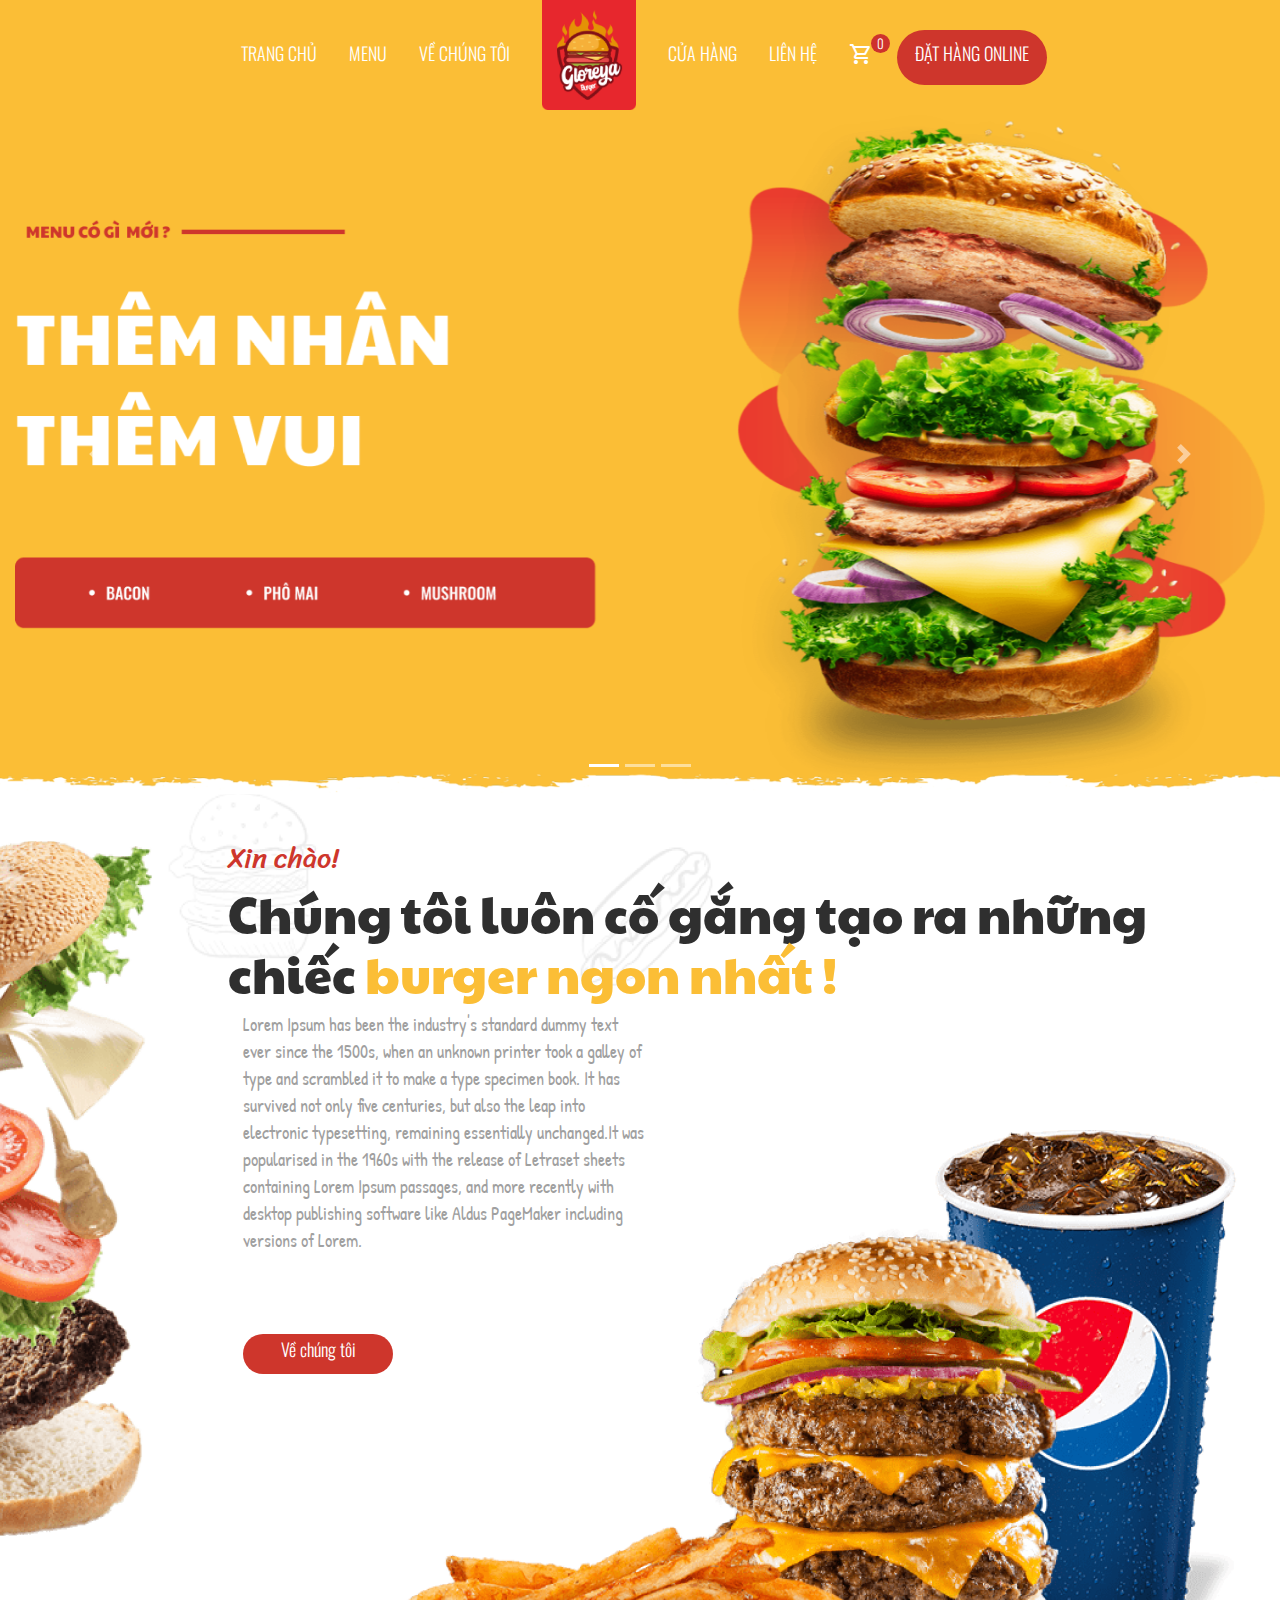
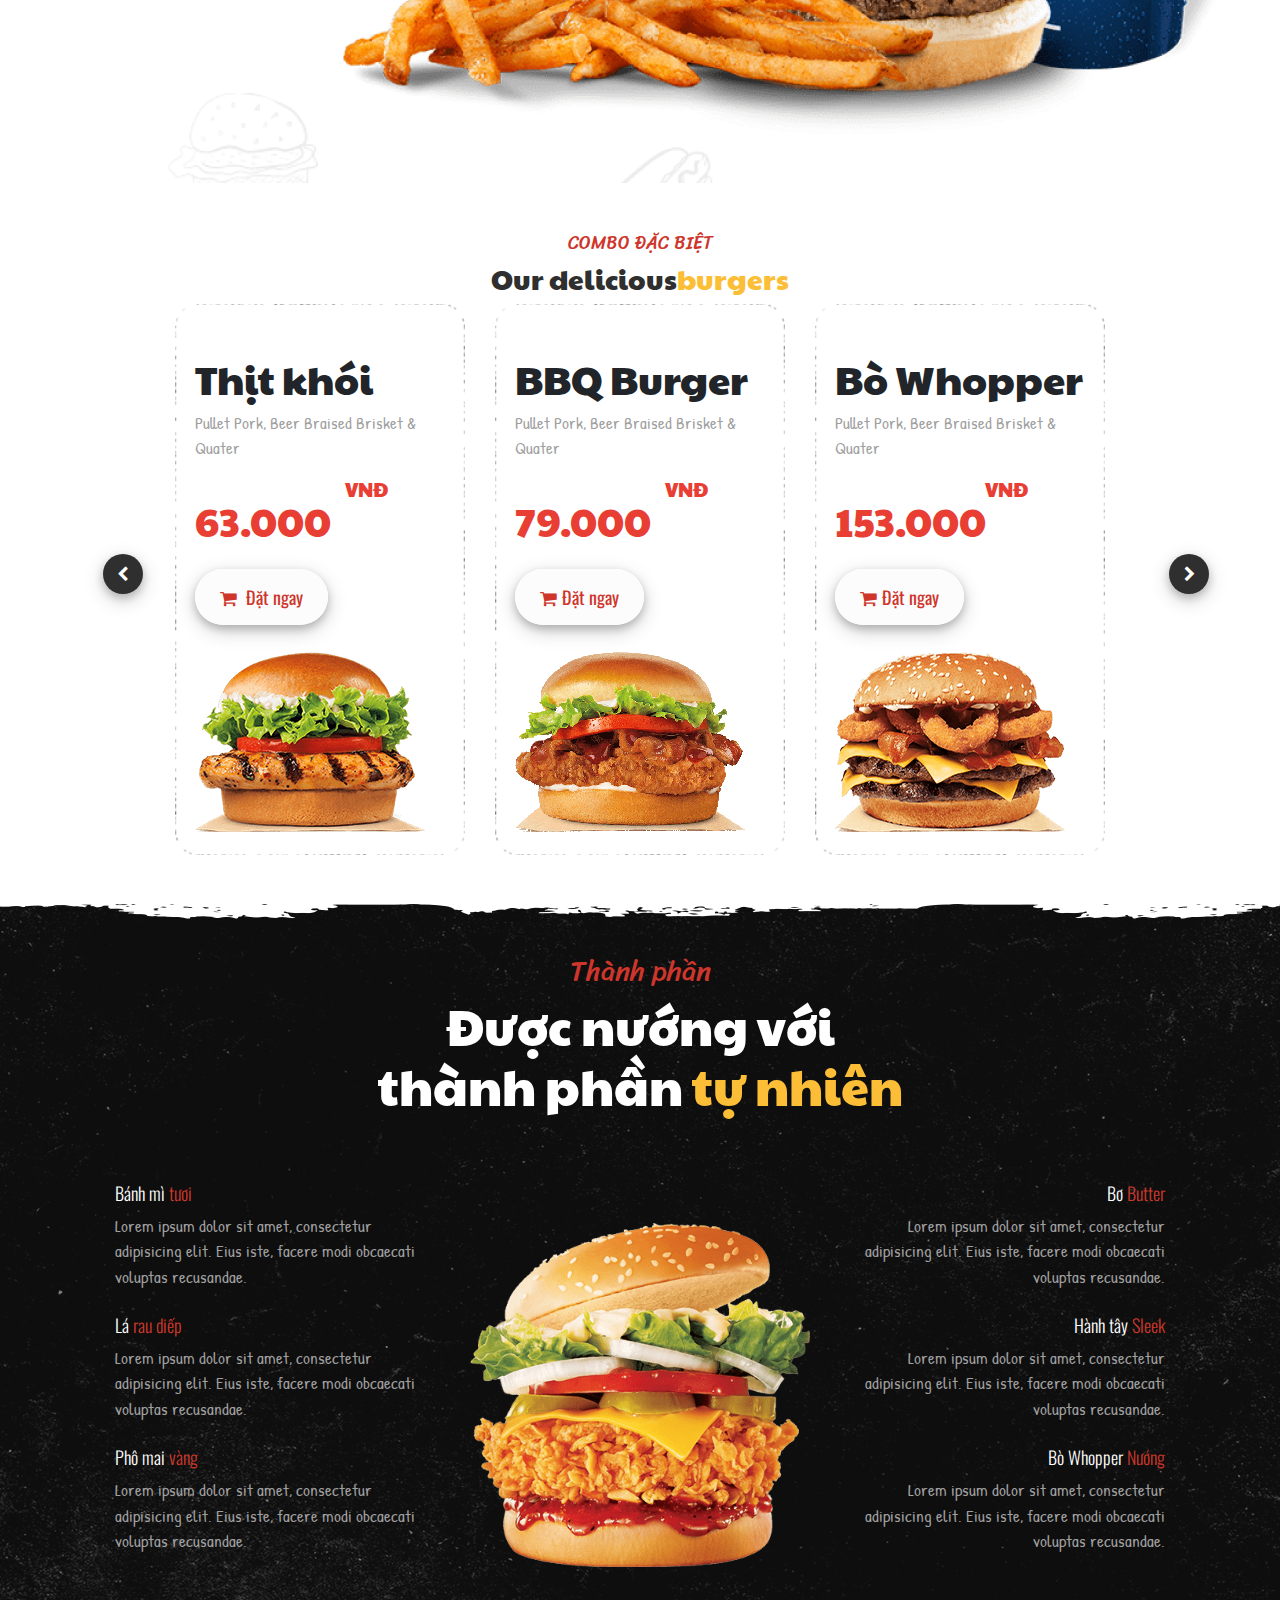
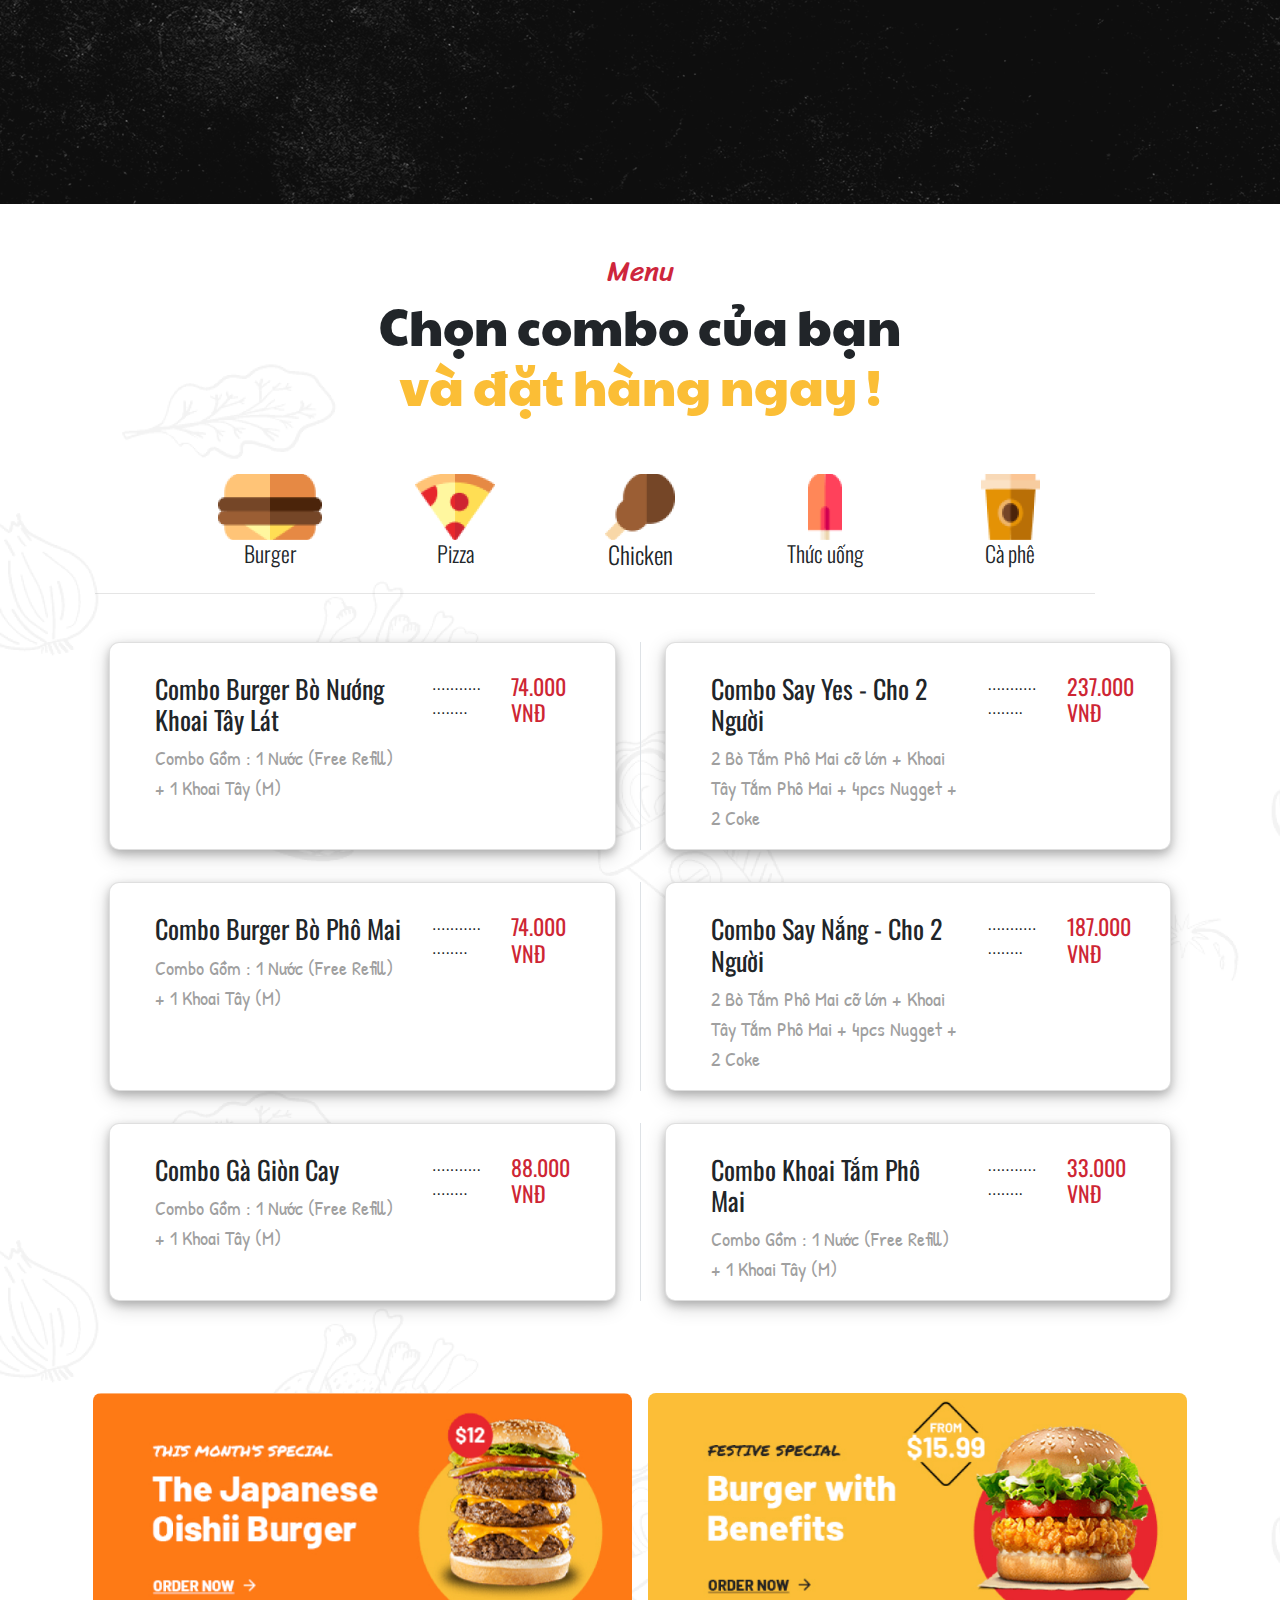
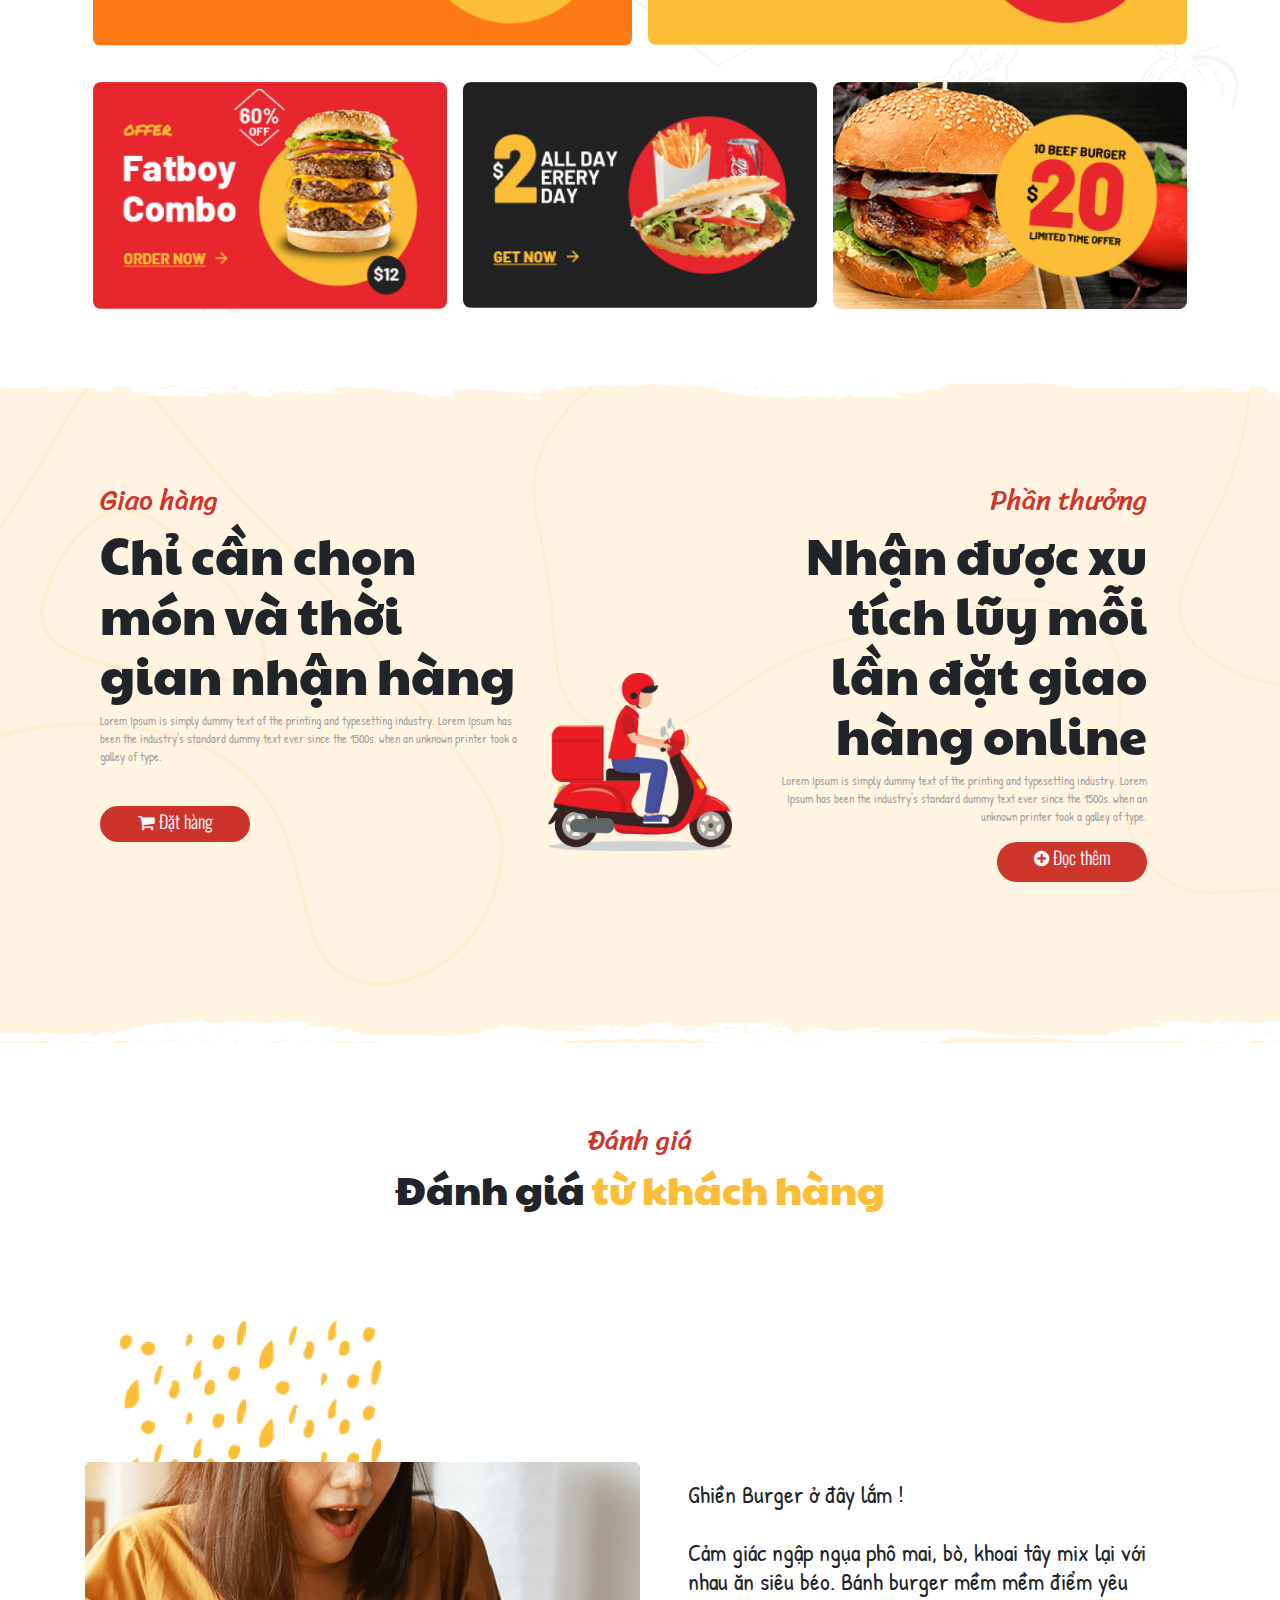
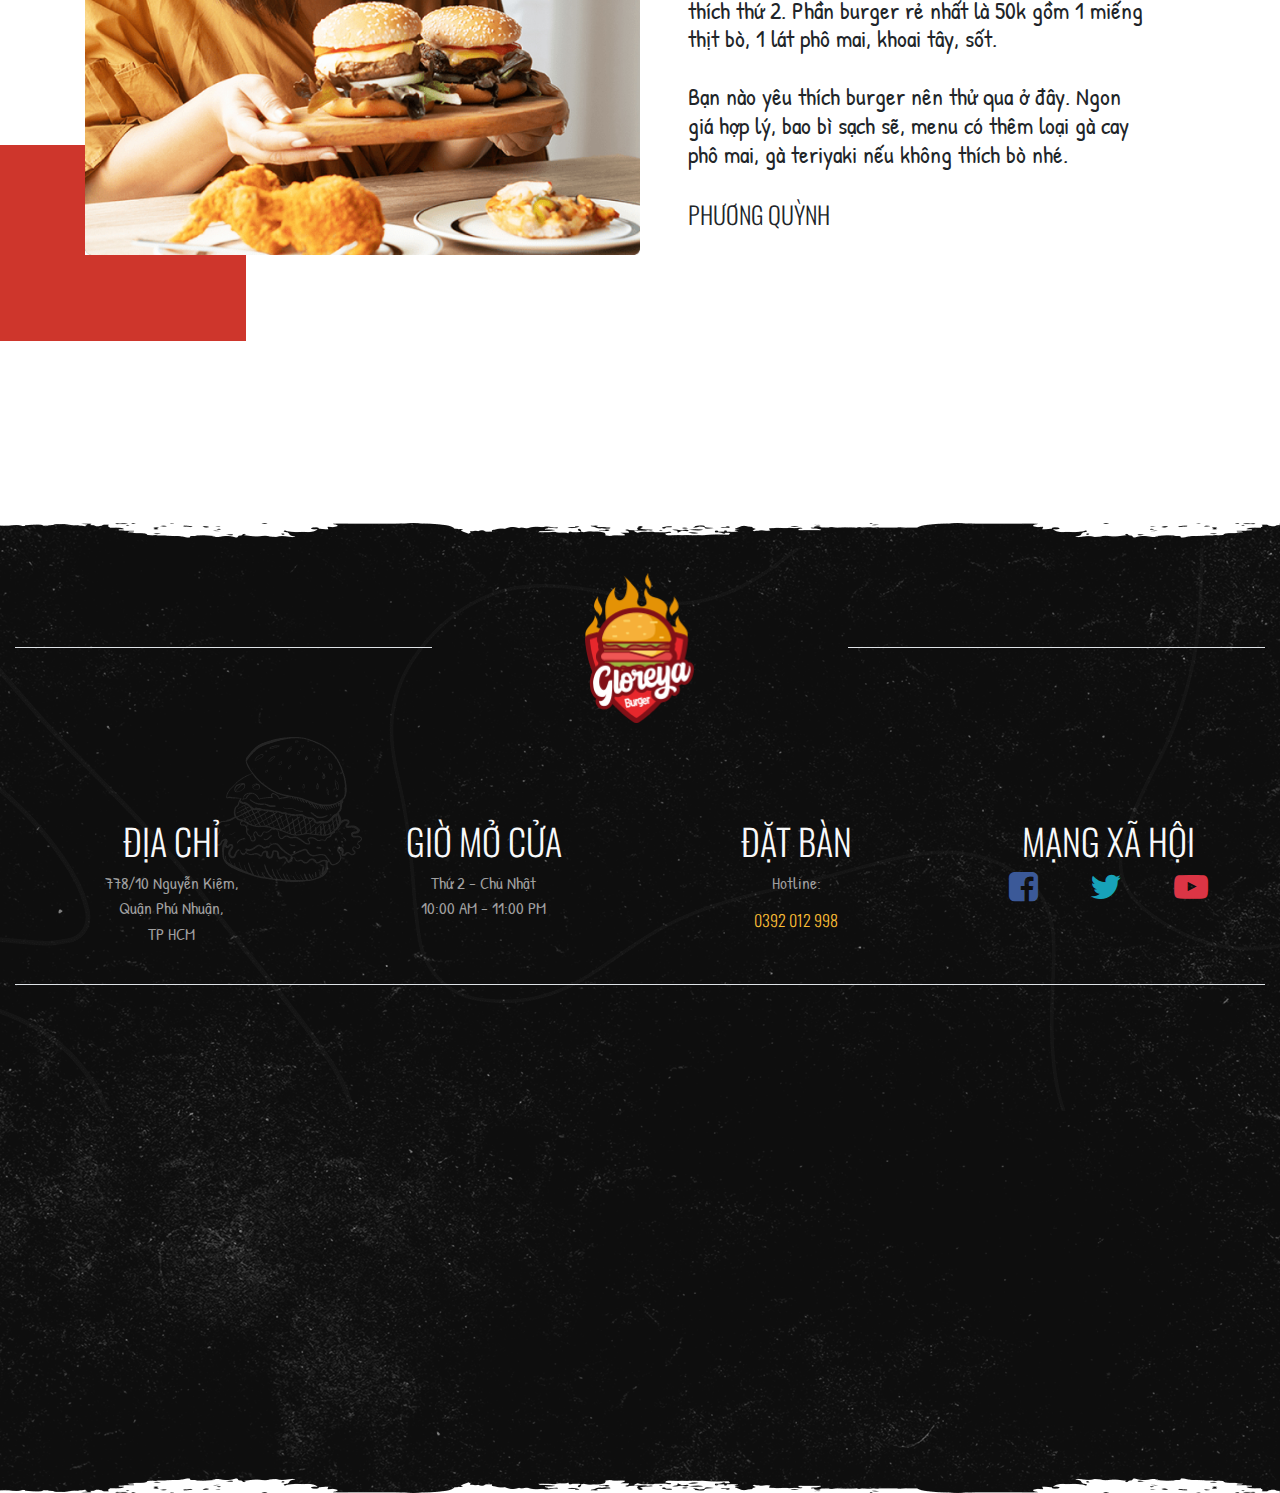
<file: index.html>
<!doctype html>
<html>
<head>
<meta charset="utf-8">
<meta name="viewport" content="width=device-width, initial-scale=1">
<title>Gloreya Burger</title>
<link rel="icon" href="images/home/logo 1.png" type="image/x-icon">
<link rel="stylesheet" href="css/bootstrap-4.4.1.css">
<link href="https://fonts.googleapis.com/css2?family=Oswald&family=Patrick+Hand&family=Paytone+One&family=Sriracha&display=swap" rel="stylesheet">
<link rel="stylesheet" href="https://fonts.googleapis.com/css2?family=Material+Symbols+Outlined:opsz,wght,FILL,GRAD@24,400,0,0" />
	<link rel="stylesheet" href="css/mainstyle.css"> 
	  <link rel="stylesheet" href="https://cdnjs.cloudflare.com/ajax/libs/font-awesome/4.7.0/css/font-awesome.min.css" type="text/css">
	<link rel="stylesheet" href="css/mainstyle - Anh 1.css">
</head>

<body>
<nav class="navbar navbar-expand-md navbar-dark bg-primary pt-0" >
    <div class="container justify-content-center"> <button class="navbar-toggler navbar-toggler-right border-0" type="button" data-toggle="collapse" data-target="#navbar3">
        <span class="navbar-toggler-icon"></span></button>
      
      <div class="collapse navbar-collapse text-center justify-content-center" id="navbar3">
		  <ul class="navbar-nav d-flex align-items-center">
          <li class="nav-item mx-2"> <a class="nav-link" href="index.html"><h2 style="font-size:18px">TRANG CHỦ</h2></a> </li>
          <li class="nav-item mx-2"> <a class="nav-link" href="menu.html"><h2 style="font-size:18px">MENU</h2></a> </li>
			 <li class="nav-item mx-2"> <a class="nav-link" href="#"><h2 style="font-size:18px">VỀ CHÚNG TÔI</h2></a> </li>
          <li class="nav-item mx-2"> <a class="nav-link navbar-brand mr-0 text-primary" href="#">
             <img src="images/home/logo 1.png" alt="" style="height: 110px"></a> </li>
          <li class="nav-item mx-2"> <a class="nav-link" href="#"><h2 style="font-size:18px">CỬA HÀNG</h2></a> </li>
          <li class="nav-item mx-2"> <a class="nav-link" href="lien-he.html"><h2 style="font-size:18px">LIÊN HỆ</h2></a> </li>
			<li class="nav-item mx-2"> <div class="circle position-absolute" style="right: 305px;"><h2 style="font-size: 13px; top: 1.5px" class="position-relative">0</h2></div><a class="nav-link" href="gio-hang0.html"><span class="material-symbols-outlined">shopping_cart</span> </a> </li>
			<li class="nav-item mx-2" >
				<button><a class="nav-link" href="#"><h6 style="font-size:18px">ĐẶT HÀNG ONLINE</h6></a></button> </li>
				
        </ul>
      </div>
    </div>
  </nav>
<div class="bg-primary position-relative img-fluid w-100" id="bb">
	  <div id="carouselExampleIndicators1" class="carousel slide pt-0 container-fluid " data-ride="carousel">
	    <ol class="carousel-indicators">
	      <li data-target="#carouselExampleIndicators1" data-slide-to="0" class="active"></li>
	      <li data-target="#carouselExampleIndicators1" data-slide-to="1"></li>
	      <li data-target="#carouselExampleIndicators1" data-slide-to="2"></li>
        </ol>
	    <div class="carousel-inner" role="listbox">
	      <div class="carousel-item active"> <img class="d-block mx-auto img-fluid" src="images/home/banner1.png" alt="First slide">
	       
          </div>
	      <div class="carousel-item"> <img class="d-block mx-auto img-fluid" src="images/home/banner2.png" alt="Second slide">
	      
          </div>
	      <div class="carousel-item"> <img class="d-block mx-auto img-fluid" src="images/home/banner3.png" alt="Third slide">
	       
          </div>
        </div>
	    <a class="carousel-control-prev" href="#carouselExampleIndicators1" role="button" data-slide="prev"> <span class="carousel-control-prev-icon" aria-hidden="true"></span> <span class="sr-only">Previous</span> </a> <a class="carousel-control-next" href="#carouselExampleIndicators1" role="button" data-slide="next"> <span class="carousel-control-next-icon" aria-hidden="true"></span> <span class="sr-only">Next</span> </a> </div>
	<img src="images/home/vung 1 (2)/welcome_grunge_shape-min 1.png" alt="" class="bottom-bb w-100 img-fluid">
</div>
	
	
	
<section id="vung1">
		<div class="py-5">
    
      <div class="row">
		  <div class="col-md-2 col-lg-2 d-none d-lg-block">
			  <img src="images/home/vung 1 (3)/welcome_image1-min 1.png" alt="" class="img-fluid" style="margin-left: -30px">
		  </div>
		 
        <div class="justify-content-center col-lg-10 col-md-10"> <!--px-lg-5 d-flex flex-column-->
          <h4 style="color: #CE362C; font-size: 28px">Xin chào!</h4>
			<h5 style="color: #2F2F2F; font-size: 50px">Chúng tôi luôn cố gắng tạo ra những chiếc <b style=" color: #FBBE36; font-size: 50px">burger ngon nhất !</b></h5>
			
			<div class="col-10 col-md-7 col-lg-5 justify-content-center">
				<p style="font-size: 18px; color: #A0A0A0 "> Lorem Ipsum has been the industry's standard dummy text ever since the 1500s, when an unknown printer took a galley of type and scrambled it to make a type specimen book. It has survived not only five centuries, but also the leap into electronic typesetting, remaining essentially unchanged.It was popularised in the 1960s with the release of Letraset sheets containing Lorem Ipsum passages, and more recently with desktop publishing software like Aldus PageMaker including versions of Lorem.<br>
				<button class="button" style="margin-top: 80px"> <h2 style="font-size: 18px">Về chúng tôi</h2> </button>
				</p>
	
			</div>
				<img src="images/home/vung 1 (3)/welcome_image2-min 1.png" alt="" class="img-fluid" style="margin-top: -260px; padding-left: 100px; margin-left: 15px">
		
			
		  </div>
		 		
		 </div>
			 </div>
			
	</section>
	
	
	
	
	
	
	<section id="vung2" style="margin-top: 50px">
	<div class="container">
		<div class="row">
			<div class="col-3"></div>
			<div class="col-6 text-center">
				<h4 style=" color: #ce362c; font-size: 18px">COMBO ĐẶC BIỆT</h4>
				<h5 style=" color: #2F2F2F; font-size: 28px"> Our delicious<a style="color: #FBBE36">burgers</a></h5>
			</div>
			<div class="col-3"></div>
			</div>
		</div>
		
		
			<!--phần lướt chỗ vùng 2-->
	
 		<div class="row justify-content-center">
			
			  <div class="col-lg-1 d-lg-block ">
				  
				  <button class="nav-button" style="margin-left: 45%;" onclick="previousProduct()"><i class="fa fa-chevron-left" ></i></button>
			  </div>
		
			  
        <div class="col-10 col-md-3 col-lg-3 ">
			<div class="product-container">
				<div class="product" id="product1">
				<div class="card-overlay">
          <h1> <b>Thịt  khói</b> </h1>
          <p>Pullet Pork, Beer Braised Brisket & Quater</p>
				<div class="ul">
					<h1 style="font-size: 20px;margin-left: 150px; margin-bottom: -5px"> VNĐ </h1>
		<h1 style="font-size: 40px; margin-bottom: 40px"> 63.000 </h1>
				</div>
			<button5><i class="fa fa-shopping-cart"></i> Đặt ngay</button5>
				<img src="images/home/vung 1 (4)/menu_image1-1 1.png" alt="" class="img-fluid" style="margin-top: 40px">
        </div>
			</div>
				</div>
			
			</div>
			
		  
		 
        <div class="col-md-3 col-10 col-lg-3  d-lg-block"> 
			<div class="product-container">
			<div class="product" id="product2">
				<div class="card-overlay">
          <h1> <b>BBQ Burger</b> </h1>
          <p>Pullet Pork, Beer Braised Brisket & Quater</p>
				<div class="ul">
					<h1 style="font-size: 20px; margin-left: 150px; margin-bottom: -5px"> VNĐ </h1>
					<h1 style="font-size: 40px; margin-bottom: 40px"> 79.000</h1>
				</div>
			<button5><i class="fa fa-shopping-cart"></i>Đặt ngay</button5>
			<img src="images/home/vung 1 (4)/menu_image3-1 1.png" alt="" class="img-fluid" style="margin-top: 40px">
        </div>
			</div>
				</div></div>
			
		  
		  
        <div class="col-md-3 col-10 col-lg-3 d-none d-lg-block">
			<div class="product-container">
				<div class="product" id="product3">
				<div class="card-overlay">
          <h1> <b>Bò Whopper</b> </h1>
          <p>Pullet Pork, Beer Braised Brisket & Quater</p>
				<div class="ul">
					<h1 style="font-size: 20px;margin-left: 150px; margin-bottom: -5px"> VNĐ </h1>
					<h1 style="font-size: 40px; margin-bottom: 40px"> 153.000</h1>
				</div>
			<button5><i class="fa fa-shopping-cart"></i>Đặt ngay</button5>
			<img src="images/home/vung 1 (4)/menu_image5-1 1.png" alt="" class="img-fluid" style="margin-top: 40px">
        </div>
			</div>
				</div>
			
			</div>
			
			  <div class="col-lg-1 d-lg-block">
				  <button class="nav-button" style="margin-left: 45%" onclick="nextProduct()"><i class="fa fa-chevron-right"></i></button>
			  
			  </div>
			  
      </div>
			
		
		
	</section>
		
	
	
	
	
	<section id="vung3">
		<div class="container">
			<div class="row">
				<div class="col-2"></div>
				<div class="col-8 text-center">
				<h4 style=" color: #ce362c; font-size: 28px; margin-top: 50px">Thành phần</h4>
				<h5 style=" color: #FFFFFF; font-size: 50px"> Được nướng với<br>thành phần<a style="color: #FBBE36"> tự nhiên</a></h5>
				</div>
				<div class="col-2"></div>
			</div>	
			
		<div class="row" style=" margin-top: 50px">
			<div class="col-6-left col-md-4 col-lg-4 text-left">
				<div class="row">
					<div class="col-12"><h2 style="color: #fff; font-size: 18px; margin-top: 10px">Bánh mì <a href="" style=" color: #CE392C">tươi</a></h2>
					<p>Lorem ipsum dolor sit amet, consectetur adipisicing elit. Eius iste, facere modi obcaecati voluptas recusandae.</p></div>
				</div>
				<div class="row">
					<div class="col-12"><h2 style="color: #fff; font-size: 18px; margin-top: 10px">Lá <a href="" style=" color: #CE392C">rau diếp</a> </h2>
					<p>Lorem ipsum dolor sit amet, consectetur adipisicing elit. Eius iste, facere modi obcaecati voluptas recusandae.</p></div>
				</div>
				<div class="row">
					<div class="col-12"><h2 style="color: #fff; font-size: 18px; margin-top: 10px">Phô mai <a href="" style=" color: #CE392C">vàng</a>  </h2>
					<p>Lorem ipsum dolor sit amet, consectetur adipisicing elit. Eius iste, facere modi obcaecati voluptas recusandae.</p></div>
				</div>
			</div>
			
			
			<div class="col-12 col-md-4 col-lg-4"> 
					<img src="images/home/vung 1 (5)/ingredient_image-min 1.png" alt="" style=" margin-top: 50px; margin-bottom: 50px" class="w-100">	
			</div>
			
			<div class="col-6-right col-md-4 col-lg-4 text-right">
				<div class="row">
					<div class="col-12"><h2 style="color: #fff; font-size: 18px; margin-top: 10px">Bơ <a href="" style=" color: #CE392C">Butter</a></h2>
					<p>Lorem ipsum dolor sit amet, consectetur adipisicing elit. Eius iste, facere modi obcaecati voluptas recusandae.</p></div>
				</div>
				<div class="row">
					<div class="col-12"><h2 style="color: #fff; font-size: 18px; margin-top: 10px">Hành tây <a href="" style=" color: #CE392C">Sleek</a> </h2>
					<p>Lorem ipsum dolor sit amet, consectetur adipisicing elit. Eius iste, facere modi obcaecati voluptas recusandae.</p></div>
				</div>
				<div class="row">
					<div class="col-12"><h2 style="color: #fff; font-size: 18px; margin-top: 10px">Bò Whopper <a href="" style="color: #ce392c">Nướng</a> </h2>
					<p>Lorem ipsum dolor sit amet, consectetur adipisicing elit. Eius iste, facere modi obcaecati voluptas recusandae.</p></div>
			
			</div>
			</div>
		</div></div>
	</section>
	
	
	
	<section id="vung4" >
		<div class="container">
			<div class="row" style="margin-bottom: 50px">
				<div class="col-12 col-md-12 col-lg-12 text-center">
				<h4 style="font-size: 28px; color: #CE263C">Menu</h4>
				<h5 style="font-size: 50px">Chọn combo của bạn<br><a style=" color:#FBBE36; font-size: 50px">và đặt hàng ngay !</a> </h5></div>
				</div>					
		</div>	
		
		
		<!--cái đám icon -->
	<div class="container">
		<div class="row justify-content-center">
			<div class="col-2 col-md-2 col-lg-2 text-center"> 
						<img src="images/home/vung 1 (6)/menu_icon1-min.png" alt="" class="img-fluid">
			</div>
						

			<div class="col-2 col-md-2 col-lg-2 text-center">
						<img src="images/home/vung 1 (6)/menu_icon2-min.png" alt="" class="img-fluid">
			</div>
				
			<div class="col-2 col-md-2 col-lg-2  text-center"> 
						<img src="images/home/vung 1 (6)/menu_icon3-min.png" alt="" class="img-fluid">
					
			</div>
				
			<div class="col-2 col-md-2 col-lg-2 text-center">
				<img src="images/home/vung 1 (6)/menu_icon4-min.png" alt="" class="img-fluid">
				
			</div>
					
			<div class="col-2 col-md-2 col-lg-2  text-center">
						
				<img src="images/home/vung 1 (6)/menu_icon5-min.png" alt="" class="img-fluid">
				
			</div>
			</div>
		
		<div class="row d-flex justify-content-center">
			<div class="col-2 col-md-2 col-lg-2 text-center"> 
				<h2 style="font-size: 22px">Burger</h2>
			</div>

			<div class="col-2 col-md-2 col-lg-2 text-center">
					<h2 style="font-size: 22px">Pizza</h2>
			</div>
				
			<div class="col-2 col-md-2 col-lg-2  text-center"> 
				<h2 style="font-size: 24px">Chicken</h2>
			</div>
				
			<div class="col-2 col-md-2 col-lg-2 text-center">
				<h2 style="font-size: 22px">Thức uống</h2>
			</div>
					
			<div class="col-2 col-md-2 col-lg-2  text-center">
				<h2 style="font-size: 22px">Cà phê</h2>
			</div>
			
				<hr style="width: 1000px; color: #000000; margin-right: 100px">

			</div>
	  </div>
		
			
			
		
				
		
		
		<!--đống ở dưới icon-->
		<div class="py-3" >
			<div class="container">
      <div class="row">
			  <div class="col-12 col-md-12 col-lg-6 my-3 px-4 d-flex">
				  <div class="card">
					  <div class="row" style=" margin-top: 30px; padding-left: 30px">
					  <div class="col-7" >
					  <h6 style="font-size: 26px"><b>Combo Burger Bò Nướng Khoai Tây Lát</b></h6>
					  <p style="font-size: 20px">Combo Gồm : 1 Nước (Free Refill) + 1 Khoai Tây (M)</p>
					</div>
					<div class="col-2">...................</div>
					<div class="col-3"><h6 style="color: #CE2634; font-size: 22px"><b>74.000 VNĐ</b></h6></div>
					  </div>
				  
				</div> 
		  </div>
		 
		  
		   <div class="col-12 col-md-12 col-lg-6 border-left my-3 px-4 d-flex">
			   <div class="card">
				   <div class="row" style=" margin-top: 30px; padding-left: 30px">
			   <div class="col-7"><h6 style="font-size: 26px"><b>Combo Say Yes - Cho 2 Người</b></h6>
			<p style="font-size: 20px">2 Bò Tắm Phô Mai cỡ lớn + Khoai Tây Tắm Phô Mai + 4pcs Nugget + 2 Coke</p></div>
			<div class="col-2">...................</div>
			<div class="col-3"><h6 style="color: #CE2634; font-size: 22px"><b>237.000 VNĐ</b></h6></div>
			   </div></div>
          
		  </div>
		  </div>
		  
		  
		  
		  <div class="row">
        <div class="col- col-md-12 col-lg-6 my-3 px-4 d-flex">
			<div class="card">
				<div class="row" style=" margin-top: 30px; padding-left: 30px">
				 <div class="col-7"><h6 style="font-size: 26px"><b>Combo Burger Bò Phô Mai</b></h6>
			<p style="font-size: 20px">Combo Gồm : 1 Nước (Free Refill) + 1 Khoai Tây (M)</p></div>
			<div class="col-2">...................</div>
			<div class="col-3"><h6 style="color: #CE2634; font-size: 22px"><b>74.000 VNĐ</b></h6></div>
			 </div>
				</div>
			
			</div>
			
         <div class="col- col-md-12 col-lg-6 border-left my-3 px-4 d-flex">
			 <div class="card">
				 <div class="row" style=" margin-top: 30px; padding-left: 30px">
				  <div class="col-7"><h6 style="font-size: 26px"><b>Combo Say Nắng - Cho 2 Người</b></h6>
			<p style="font-size: 20px">2 Bò Tắm Phô Mai cỡ lớn + Khoai Tây Tắm Phô Mai + 4pcs Nugget + 2 Coke</p></div>
			<div class="col-2">...................</div>
			<div class="col-3"><h6 style="color: #CE2634; font-size: 22px"><b>187.000 VNĐ</b></h6></div>
				 </div>
			 </div>
		  </div>
      </div>
			
			
			<div class="row">
        <div class="col- col-md-12 col-lg-6 my-3 px-4 d-flex">
			<div class="card">
			 <div class="row" style=" margin-top: 30px; padding-left: 30px">
				 <div class="col-7"><h6 style="font-size: 26px"><b>Combo Gà Giòn Cay</b></h6>
				<p style="font-size: 20px">Combo Gồm : 1 Nước (Free Refill) + 1 Khoai Tây (M)</p></div>
			<div class="col-2">...................</div>
			<div class="col-3"><h6 style="color: #CE2634; font-size: 22px"><b>88.000 VNĐ</b></h6></div>
			</div>
			</div>
			 </div>
         <div class="col- col-md-12 col-lg-6 border-left my-3 px-4 d-flex">
			 <div class="card">
			  <div class="row" style=" margin-top: 30px; padding-left: 30px">
				 <div class="col-7">
					 <h6 style="font-size: 26px" class="reponsive-text"><b>Combo Khoai Tắm Phô Mai</b></h6>
					<p style="font-size: 20px">Combo Gồm : 1 Nước (Free Refill) + 1 Khoai Tây (M)</p></div>
				<div class="col-2">...................</div>
				<div class="col-3">
					<h6 style="color: #CE2634; font-size: 22px"><b>33.000 VNĐ</b></h6></div>
			</div>
			 </div>
          
		  </div>
      </div>
			
 <!--phần hình ảnh banner dưới cái mớ menu-->
		<div class="row" style=" margin-top: 50px">
        <div class="col-12 col-md-12 col-lg-6 p-2">
			<img class="img-fluid d-block" src="images/home/vung 1 (7)/offer1 1.jpg" alt=""  style=" margin-top: 18px; border-radius: 8px;" > 
		</div>
        <div class="col-7 col-md-7 col-lg-6 p-2"> 
			<img class="img-fluid d-block" src="images/home/vung 1 (7)/offer2 1.jpg" alt="" style=" margin-top: 18px; border-radius: 8px">
		</div>
			
        <div class="col-5 col-md-5 col-lg-4 p-2" style="margin-top: 20px;"> 
			<img class="img-fluid d-block" src="images/home/vung 1 (7)/offer3 1.jpg" alt="" style="<!--margin-top: 15px; border-radius: 8px;"> 
		</div>
        <div class="col-6 col-md-6 col-lg-4 p-2" style="margin-top: 20px"> 
			<img class="img-fluid d-block" src="images/home/vung 1 (7)/offer4 1.jpg" alt="" style="border-radius: 8px"> 
		</div>
        <div class="col-6 col-md-6 col-lg-4 p-2" style="margin-top: 20px;"> 
			<img class="img-fluid d-block" src="images/home/vung 1 (7)/offer5 1.jpg" alt="" style="border-radius: 8px"> 
		</div>
      </div>
		</div>
</div>
	</section>
	
	
	<section id="vung5" style="margin-top: 50px">
    <div class="container">
      <div class="row">
        <div class="d-flex flex-column col-lg-5" >
          <h4 style="color: #CE362C; font-size: 28px; margin-top: 100px">Giao hàng</h4>
			<h5 style="font-size: 50px">Chỉ cần chọn món và thời gian nhận hàng</h5>
			<p style="color: #A0A0A0; font-size: 12px; text-align: left">Lorem Ipsum is simply dummy text of the printing and typesetting industry. Lorem Ipsum has been the industry's standard dummy text ever since the 1500s, when an unknown printer took a galley of type.</p><br>
			
			<button-mua>
				<h2 style=" font-size: 18px"><a href=""><i class="fa fa-shopping-cart text-light"></i></a> Đặt hàng</h2> </button-mua>
        </div>
		  
        <div class="p-0 col-4 col-lg-2" style="margin-top: 290px">
			<img class="img-fluid" src="images/home/vung 1 (8)/delivery_bike-min 1.png" alt="" > 
		 </div>
        
          <div class="px-md-5 col-8 col-lg-5" align="right"> <!-- px-md-5 p-3 -->
          <h4 style="color: #CE362C; font-size: 28px; margin-top: 100px">Phần thưởng</h4>
			 
			 <h5 style="font-size: 50px">Nhận được xu tích lũy mỗi<br>lần đặt giao hàng online</h5>
			<p style="color: #A0A0A0; font-size: 12px; text-align: right">Lorem Ipsum is simply dummy text of the printing and typesetting industry. Lorem Ipsum has been the industry's standard dummy text ever since the 1500s, when an unknown printer took a galley of type.</p>

		<button>
			<h2 style=" font-size: 18px"><a href=""><i class="fa fa-plus-circle text-light"></i></a> Đọc thêm</h2>
		</button>
      </div>
    </div>
  </div>
	</section>
	
	
	
	
	<section id="vung6" style=" margin-top: 80px; margin-bottom: 100px">
		<div class="container">
			<div class="row text-center">
				<div class="col-2"></div>
				<div class="col-8">
				<h4 style="color: #CE362C; font-size: 28px">Đánh giá</h4>
				<h5 style="font-size: 40px">Đánh giá <a style=" color: #FBBE36">từ khách hàng</a> </h5>
				</div>
				<div class="col-2"></div>
			</div>
			<div class="row">
			<div class="col-6"><img src="images/home/vung 1/testimonial_pattern-min 1.png" alt="" style="position: relative; top: 100px; left: 20px"></div> 
			<div class="col-6"> 

				</div>
			
			</div>
		</div>
		
	 <div class="ghien">
    <div class="container">
      <div class="row">
		  <div class="p-0 col-lg-6">
			  <img class="img-fluid w-100 d-block" src="images/home/vung 1/testimonial_image-min 1.jpg" alt="" style="position: relative; z-index: 1">
			  <div class="row">
			  <div class="col-4 col-md-4 col-lg-4"><div class="red-rectangle"></div></div>
			  </div>
		  </div>
		  
        <div class="px-md-5 p-3 d-flex flex-column justify-content-center text-center col-lg-6" style="z-index: 4">
			
          <h3 style="font-size: 24px; text-align: left">Ghiền Burger ở đây lắm ! <br><br>
			Cảm giác ngập ngụa phô mai, bò, khoai tây mix lại với nhau ăn siêu béo. Bánh burger mềm mềm điểm yêu thích thứ 2. Phần burger rẻ nhất là 50k gồm 1 miếng thịt bò, 1 lát phô mai, khoai tây, sốt. <br><br>
			Bạn nào yêu thích burger nên thử qua ở đây. Ngon giá hợp lý, bao bì sạch sẽ, menu có thêm loại gà cay phô mai, gà teriyaki nếu không thích bò nhé.<br>
			</h3><br>

          <h2 style="font-size: 24px; text-align: left">PHƯƠNG QUỲNH</h2>
			
	
        </div>
       
      </div>
		
		
    </div>
		
  </div>
		
	
	</section>	
	
<footer>
	<div class="container-fluid">
		<div class="row align-items-center" >
		<div class="col-md-4 col-4 col-lg-4 border-top" align="center" style=""></div>
			<div class="col-md-4 col-4 col-lg-4" align="center"><img src="images/home/footer/footer_logo 1.png" alt="" class="f-logo img-fluid" style=""></div>
		<div class="col-md-4 col-4 col-lg-4 border-top" align="center" ></div>
		
			
		</div>
		<div class="row text-light mt-5 pt-5 ">
		<div class="col-md-6 col-lg-3 col-6 text-center">
		  <h2 class="text-uppercase" style="font-size: 36px">ĐỊA CHỈ</h2>
			<p>778/10 Nguyễn Kiệm, <br>
			  Quận Phú Nhuận,
                <br>
              TP HCM</p>
			
			</div>
		<div class="col-md-6 col-lg-3 col-6 text-center">
		  <h2 class="text-uppercase" style="font-size: 36px">GIỜ MỞ CỬA</h2>
			<p>Thứ 2 - Chủ Nhật <br>
		    10:00 AM - 11:00 PM</p>
			
		  </div>
			<div class="col-md-6 col-lg-3 col-6 text-center">
			<h2 class="text-uppercase" style="font-size: 36px" >ĐẶT BÀN</h2>
			<p>Hotline:</p><h6 class="text-primary">0392 012 998</h6>
			</div>
			<div class="col-md-6 col-lg-3 col-6 text-center">
			<h2 class="text-uppercase" style="font-size: 36px">MẠNG XÃ HỘI</h2>
			<p class="d-flex justify-content-around mx-3">
				<a href=""><i class="fa fa-facebook-square fa-2x text-success"></i></a>
				<a href=""><i class="fa fa-twitter fa-2x text-info"></i></a>
				<a href=""><i class="fa fa-youtube-play fa-2x text-danger"></i></a></p>
			</div>
		</div><div class="col-12 border-top d-block mx-auto f-bb"></div></div>
	</footer>
<script src="js/jquery-3.4.1.min.js"></script>
<script src="js/popper.min.js"></script>
<script src="js/bootstrap-4.4.1.js"></script>
	
	
	<script>
	let currentProduct = 0;
const products = document.querySelectorAll('.product');

function showProduct(index) {
 if (window.innerWidth < 420) {
   products.forEach((product, i) => {
     product.style.display = i === index ? 'block' : 'none';
   });
 }
}

function nextProduct() {
 if (window.innerWidth < 420) {
   currentProduct = (currentProduct + 1) % products.length;
   showProduct(currentProduct);
 }
}

function previousProduct() {
 if (window.innerWidth < 420) {
   currentProduct = (currentProduct - 1 + products.length) % products.length;
   showProduct(currentProduct);
 }
}

showProduct(currentProduct);
	</script>
</body>

	

</html>
</file>
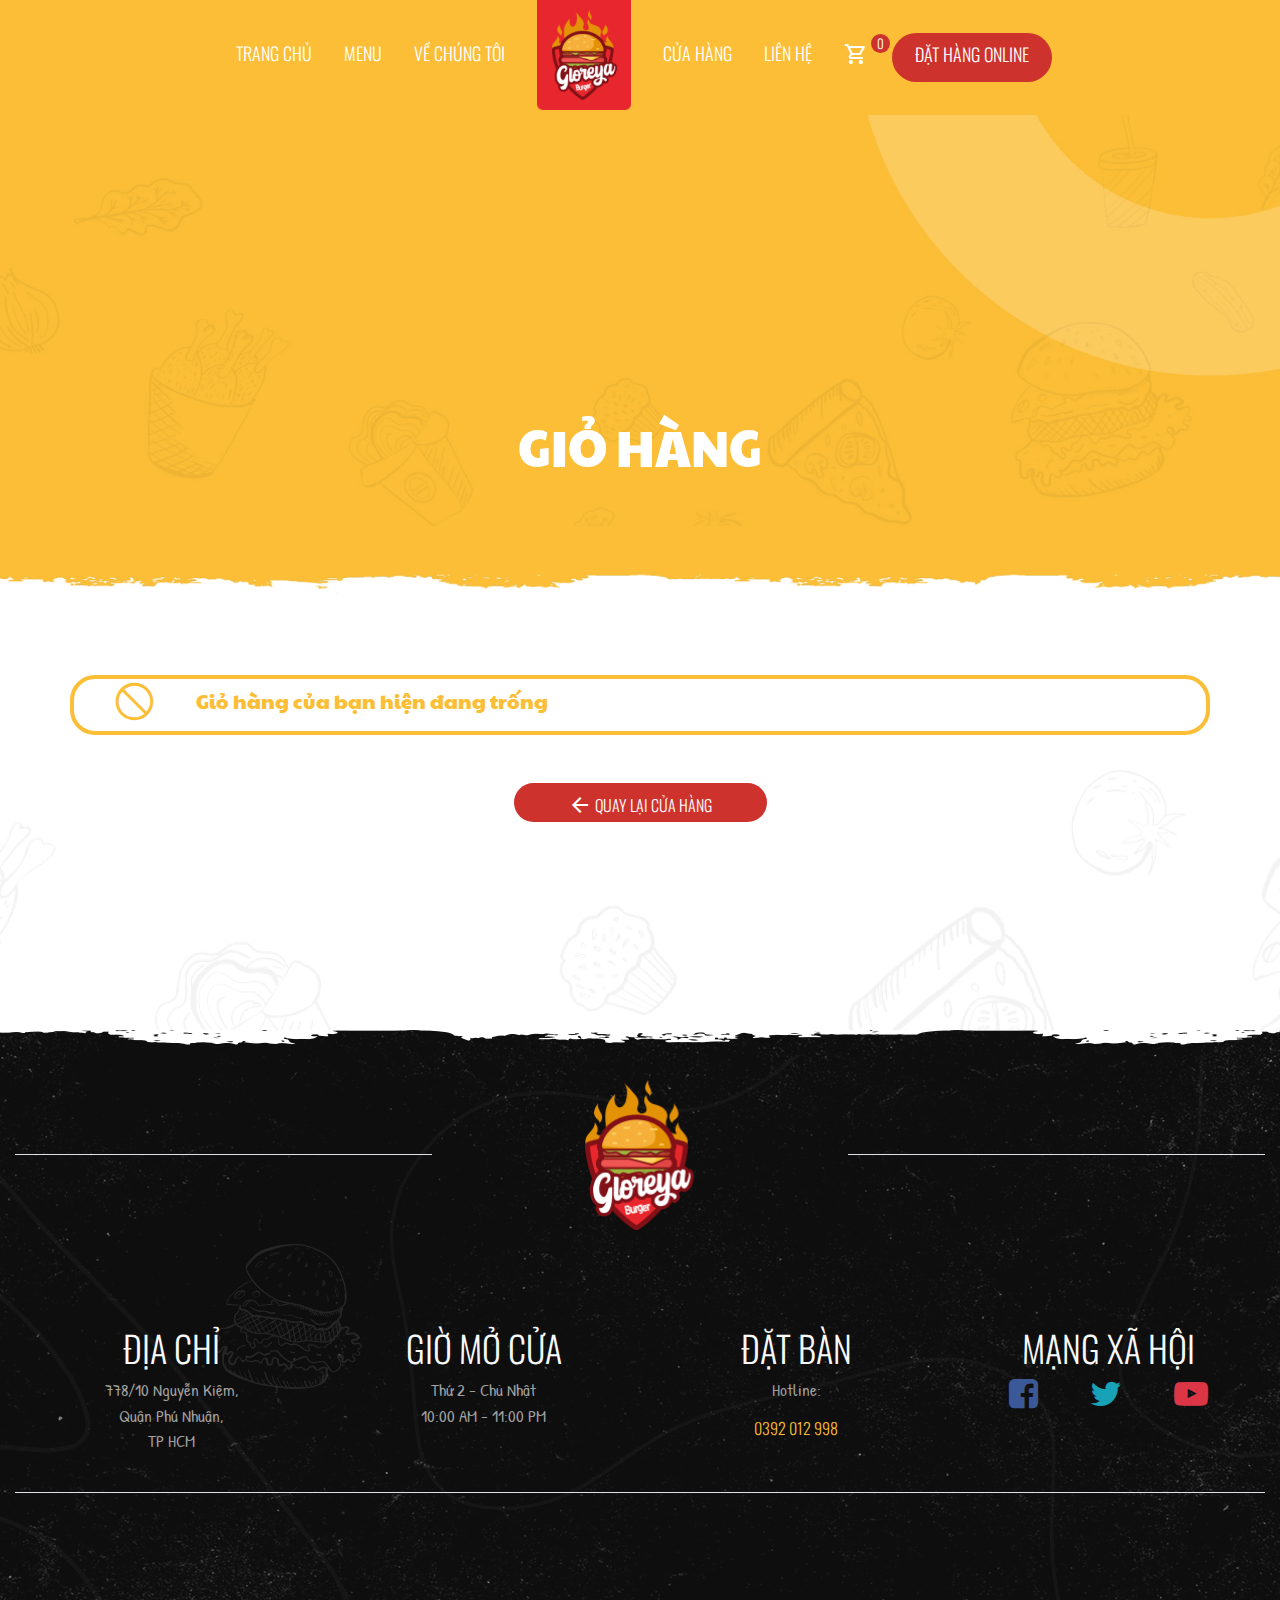
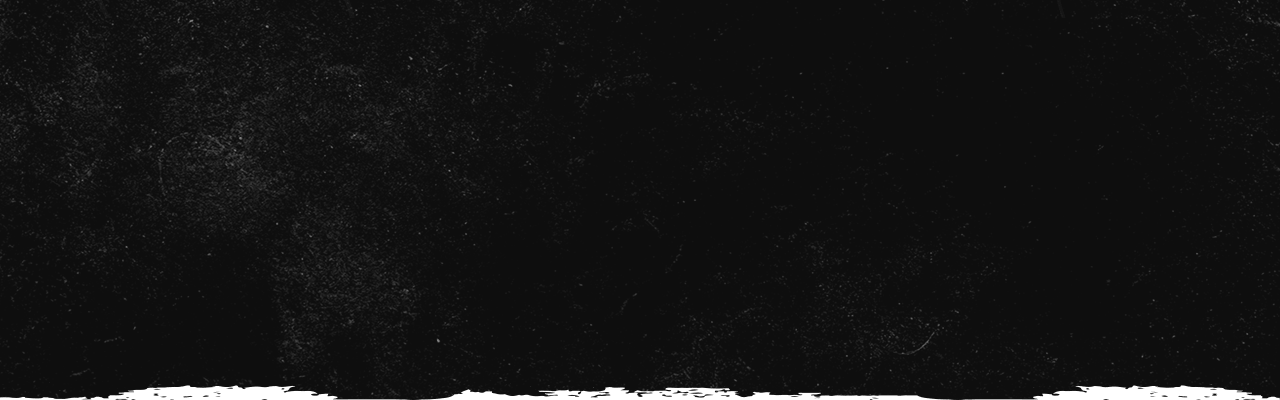
<file: gio-hang0.html>
<!doctype html>
<html>
<head>
<meta charset="utf-8">
<meta name="viewport" content="width=device-width, initial-scale=1">
<title>Gloreya Burger</title>
<link rel="icon" href="images/home/logo 1.png" type="image/x-icon">
<link rel="stylesheet" href="css/bootstrap-4.4.1.css">
<link href="https://fonts.googleapis.com/css2?family=Oswald&family=Patrick+Hand&family=Paytone+One&family=Sriracha&display=swap" rel="stylesheet">
<link rel="stylesheet" href="https://fonts.googleapis.com/css2?family=Material+Symbols+Outlined:opsz,wght,FILL,GRAD@24,400,0,0" />
<link rel="stylesheet" href="css/mainstyle - Copy.css"> 
<link rel="stylesheet" href="https://cdnjs.cloudflare.com/ajax/libs/font-awesome/4.7.0/css/font-awesome.min.css" type="text/css">
</head>

<body>
<nav class="navbar navbar-expand-md navbar-dark bg-primary pt-0" >
    <div class="container justify-content-center"> <button class="navbar-toggler navbar-toggler-right border-0" type="button" data-toggle="collapse" data-target="#navbar3">
        <span class="navbar-toggler-icon"></span></button>
      
      <div class="collapse navbar-collapse text-center justify-content-center" id="navbar3">
		  <ul class="navbar-nav d-flex align-items-center">
          <li class="nav-item mx-2"> <a class="nav-link" href="index.html"><h2 style="font-size:18px">TRANG CHỦ</h2></a> </li>
          <li class="nav-item mx-2"> <a class="nav-link" href="menu.html"><h2 style="font-size:18px">MENU</h2></a> </li>
			 <li class="nav-item mx-2"> <a class="nav-link" href="about-us.html"><h2 style="font-size:18px">VỀ CHÚNG TÔI</h2></a> </li>
          <li class="nav-item mx-2"> <a class="nav-link navbar-brand mr-0 text-primary" href="#">
             <img src="images/home/logo 1.png" alt="" style="height: 110px"></a> </li>
          <li class="nav-item mx-2"> <a class="nav-link" href="cua-hang.html"><h2 style="font-size:18px">CỬA HÀNG</h2></a> </li>
          <li class="nav-item mx-2"> <a class="nav-link" href="lien-he.html"><h2 style="font-size:18px">LIÊN HỆ</h2></a> </li>
			<li class="nav-item mx-2"> <div class="circle position-absolute" style="right: 305px;"><h2 style="font-size: 13px; top: 1.5px" class="position-relative">0</h2></div><a class="nav-link" href="gio-hang0.html"><span class="material-symbols-outlined">shopping_cart</span> </a> </li>
			<li class="nav-item mx-2" >
				<button><a class="nav-link" href="cua-hang.html"><h6 style="font-size:18px">ĐẶT HÀNG ONLINE</h6></a></button> </li>
				
        </ul>
      </div>
    </div>
  </nav>

<div class="bg-primary position-relative img-fluid w-100" id="bn2">
<div id="imgbn2" class="p-0 container-fluid">
<img class="d-flex px-0 img-fluid w-100" src="images/menu/vung 1/slider_bg2 1.jpg" alt="">	
</div><img src="images/home/vung 1 (2)/welcome_grunge_shape-min 1.png" alt="" class="bottom-bb w-100">
	<div class="row d-flex mx-0 text-center" id="banner-caption">
			<div class="col-12 col-md-12 col-lg-12" align="center"><h1 style="font-size: 50px" >GIỎ HÀNG</h1>
</div></div></div>
	
<div class="patt-giohang0">
  <div class="py-5 px-4" >
    <div class="container" style="border: 4px solid #FBBE36; border-radius: 25px" align="center">
      <div class="row align-items-center">
		  <div class="col-md-1 text-center"><span class="material-symbols-outlined" style="color: #FBBE36; font-size: 45px">block</span></div>
        <div class="col-md-11 text-left">
              <h5 class="" style="color: #FBBE36; text-align: left" align="left"> Giỏ hàng của bạn hiện đang trống</h5>
        </div>
      </div>
    </div>
  </div>
	<div class="container px-1" style="padding-bottom: 200px" align="center">
		<div class="row d-block">
			<div class="col-7 col-lg-3 col-md-3 text-center"><a href="cua-hang.html" class="text-decoration-none">
				<h6 style="color: #fff" class="button1"> <span class="material-symbols-outlined position-relative" style="top: 5px" >arrow_back</span> QUAY LẠI CỬA HÀNG</h6></a></div>
		</div>
		</div></div>
	
	
	
<footer>
	<div class="container-fluid">
		<div class="row align-items-center" >
		<div class="col-md-4 col-4 col-lg-4 border-top" align="center" style=""></div>
			<div class="col-md-4 col-4 col-lg-4" align="center"><img src="images/home/footer/footer_logo 1.png" alt="" class="f-logo img-fluid" style=""></div>
		<div class="col-md-4 col-4 col-lg-4 border-top" align="center" ></div>
		
			
		</div>
		<div class="row text-light mt-5 pt-5 ">
		<div class="col-md-6 col-lg-3 col-6 text-center">
		  <h2 class="text-uppercase" style="font-size: 36px">ĐỊA CHỈ</h2>
			<p>778/10 Nguyễn Kiệm, <br>
			  Quận Phú Nhuận,
                <br>
              TP HCM</p>
			
			</div>
		<div class="col-md-6 col-lg-3 col-6 text-center">
		  <h2 class="text-uppercase" style="font-size: 36px">GIỜ MỞ CỬA</h2>
			<p>Thứ 2 - Chủ Nhật <br>
		    10:00 AM - 11:00 PM</p>
			
		  </div>
			<div class="col-md-6 col-lg-3 col-6 text-center">
			<h2 class="text-uppercase" style="font-size: 36px" >ĐẶT BÀN</h2>
			<p>Hotline:</p><h6 class="text-primary">0392 012 998</h6>
			</div>
			<div class="col-md-6 col-lg-3 col-6 text-center">
			<h2 class="text-uppercase" style="font-size: 36px">MẠNG XÃ HỘI</h2>
			<p class="d-flex justify-content-around mx-3">
				<a href=""><i class="fa fa-facebook-square fa-2x text-success"></i></a>
				<a href=""><i class="fa fa-twitter fa-2x text-info"></i></a>
				<a href=""><i class="fa fa-youtube-play fa-2x text-danger"></i></a></p>
			</div>
		</div><div class="col-12 border-top d-block mx-auto f-bb"></div></div>
	</footer>
	
<script src="js/jquery-3.4.1.min.js"></script>
<script src="js/popper.min.js"></script>
<script src="js/bootstrap-4.4.1.js"></script>		
</body>
</html>
</file>
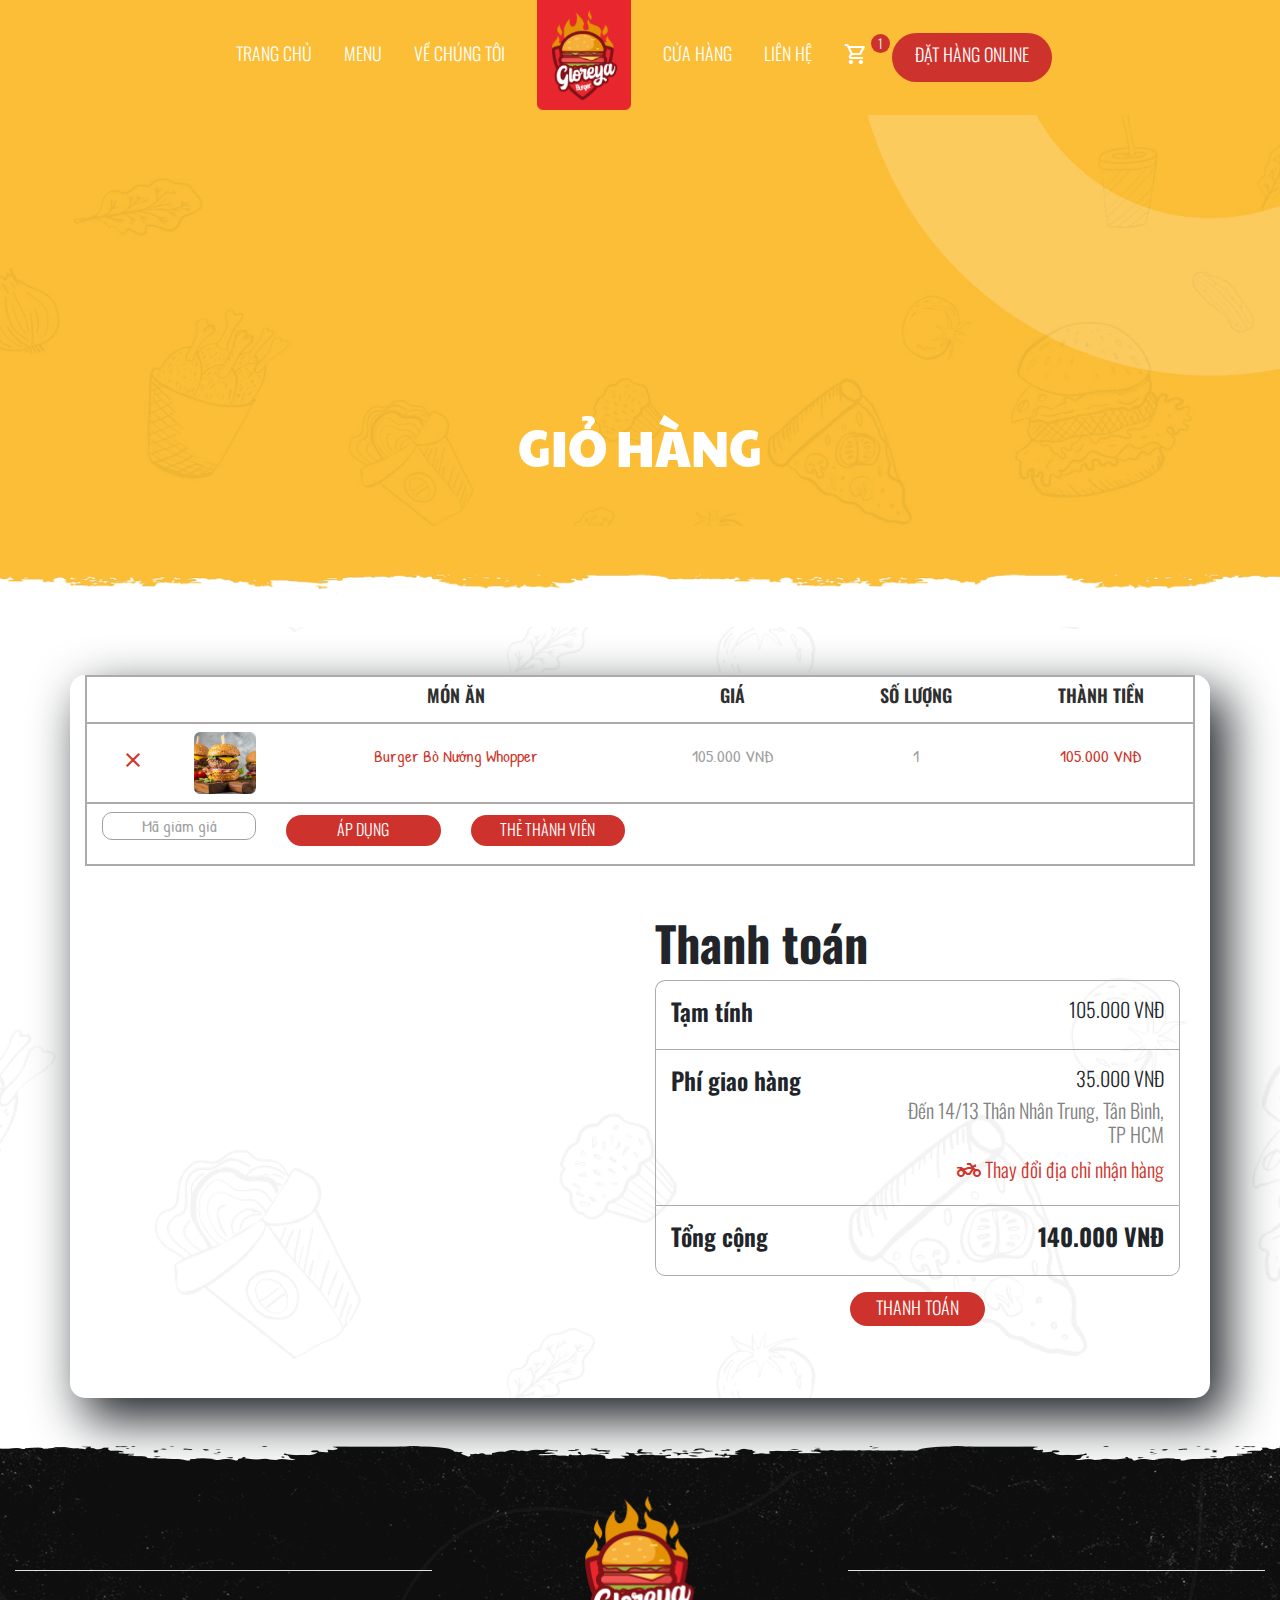
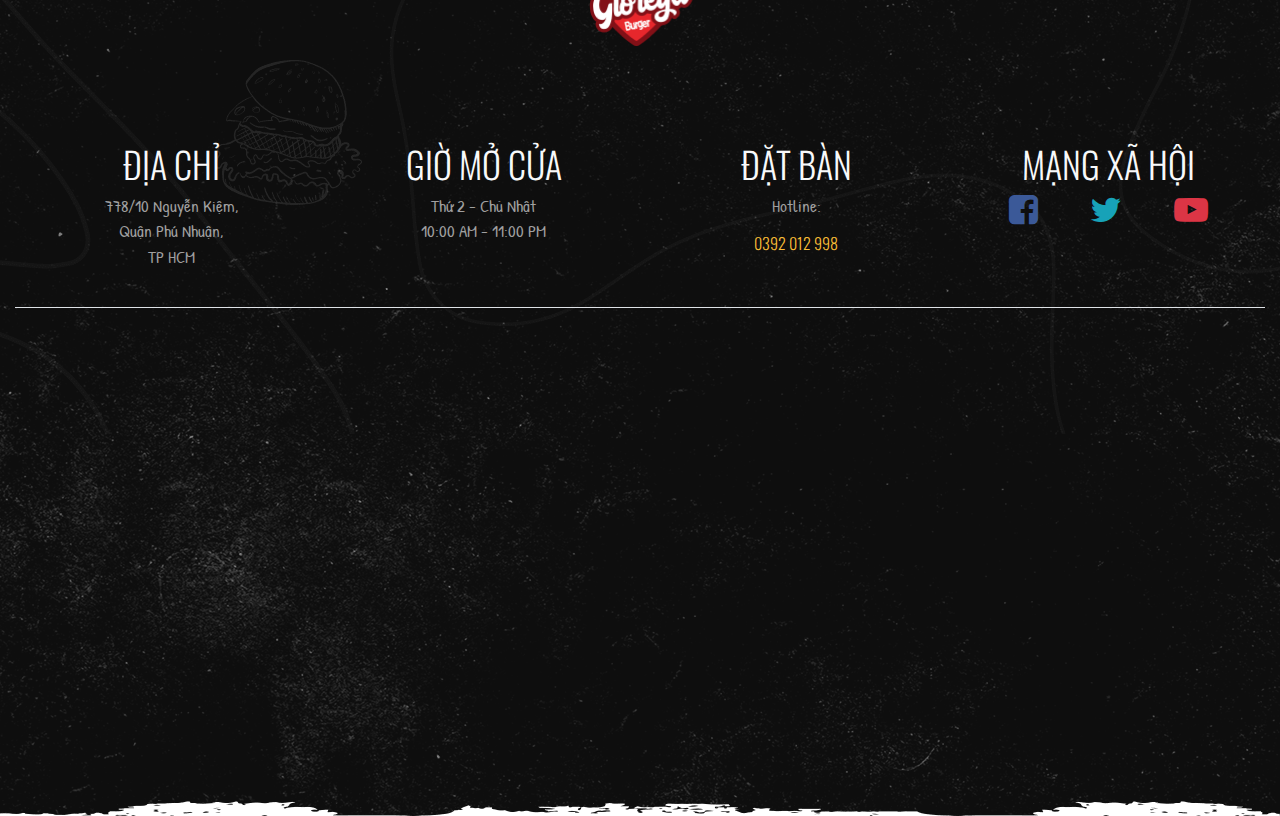
<file: gio-hang1.html>
<!doctype html>
<html>
<head>
<meta charset="utf-8">
<meta name="viewport" content="width=device-width, initial-scale=1">
<title>Gloreya Burger</title>
<link rel="icon" href="images/home/logo 1.png" type="image/x-icon">
<link rel="stylesheet" href="css/bootstrap-4.4.1.css">
<link href="https://fonts.googleapis.com/css2?family=Oswald&family=Patrick+Hand&family=Paytone+One&family=Sriracha&display=swap" rel="stylesheet">
<link rel="stylesheet" href="https://fonts.googleapis.com/css2?family=Material+Symbols+Outlined:opsz,wght,FILL,GRAD@24,400,0,0" />
<link rel="stylesheet" href="css/mainstyle - Copy.css">
	<link rel="stylesheet" href="css/gio-hang-1.css">
<link rel="stylesheet" href="https://cdnjs.cloudflare.com/ajax/libs/font-awesome/4.7.0/css/font-awesome.min.css" type="text/css">
</head>

<body>
<nav class="navbar navbar-expand-md navbar-dark bg-primary pt-0" >
    <div class="container justify-content-center"> <button class="navbar-toggler navbar-toggler-right border-0" type="button" data-toggle="collapse" data-target="#navbar3">
        <span class="navbar-toggler-icon"></span></button>
      
      <div class="collapse navbar-collapse text-center justify-content-center" id="navbar3">
		  <ul class="navbar-nav d-flex align-items-center">
          <li class="nav-item mx-2"> <a class="nav-link" href="index.html"><h2 style="font-size:18px">TRANG CHỦ</h2></a> </li>
          <li class="nav-item mx-2"> <a class="nav-link" href="menu.html"><h2 style="font-size:18px">MENU</h2></a> </li>
			 <li class="nav-item mx-2"> <a class="nav-link" href="about-us.html"><h2 style="font-size:18px">VỀ CHÚNG TÔI</h2></a> </li>
          <li class="nav-item mx-2"> <a class="nav-link navbar-brand mr-0 text-primary" href="#">
             <img src="images/home/logo 1.png" alt="" style="height: 110px"></a> </li>
          <li class="nav-item mx-2"> <a class="nav-link" href="cua-hang.html"><h2 style="font-size:18px">CỬA HÀNG</h2></a> </li>
          <li class="nav-item mx-2"> <a class="nav-link" href="lien-he.html"><h2 style="font-size:18px">LIÊN HỆ</h2></a> </li>
			<li class="nav-item mx-2"> <div class="circle position-absolute" style="right: 305px;"><h2 style="font-size: 13px; top: 1.5px" class="position-relative">1</h2></div><a class="nav-link" href="gio-hang1.html"><span class="material-symbols-outlined">shopping_cart</span> </a> </li>
			<li class="nav-item mx-2" >
				<button><a class="nav-link" href="cua-hang.html"><h6 style="font-size:18px">ĐẶT HÀNG ONLINE</h6></a></button> </li>
				
        </ul>
      </div>
    </div>
  </nav>
	
<div class="bg-primary position-relative img-fluid w-100" id="bn2">
<div id="imgbn2" class="p-0 container-fluid">
<img class="d-flex px-0 img-fluid w-100" src="images/menu/vung 1/slider_bg2 1.jpg" alt="">	
</div><img src="images/home/vung 1 (2)/welcome_grunge_shape-min 1.png" alt="" class="bottom-bb w-100">
	<div class="row d-flex mx-0 text-center" id="banner-caption">
			<div class="col-12 col-md-12 col-lg-12" align="center"><h1 style="font-size: 50px">GIỎ HÀNG</h1>
</div></div></div>

<div class="patt-giohang1 text-center">
  <div class="py-5">
    <div class="container hoa-don px-0">
      <div class="container thanh-tien">
		<div class="row py-2 align-items-center d-flex" style="border: solid 2px #ABABAB; border-bottom: none">
		<div class="col-1 col-lg-1 col-md-1"> </div>
		<div class="col-2 col-lg-1 col-md-2" ></div>
		<div class="col-2 col-lg-4 col-md-3"><h2 style="color: #2F2F2F; font-weight: 600">MÓN ĂN</h2>
		</div>	
		<div class="col-2 col-lg-2 col-md-2"><h2 style="color: #2F2F2F; font-weight: 600">GIÁ</h2></div>
		<div class="col-2 col-lg-2 col-md-2"><h2 style="color: #2F2F2F; font-weight: 600">SỐ LƯỢNG</h2></div>
		<div class="col-2 col-lg-2 col-md-2"><h2 style="color: #2F2F2F;font-weight: 600">THÀNH TIỀN</h2></div>
			
		  </div>
		  
		<div class="row py-2 align-items-center" style="border: solid 2px #ABABAB; border-bottom: none">
		  <div class="col-1 col-lg-1 col-md-1"><span class="material-symbols-outlined x-icon" style="color:#CE362C ">close</span></div>
		<div class="col-2 col-lg-1 col-md-2"><img src="images/menu/vung 2/gallery_image1-min-1 1.png" class="img-fluid" alt=""></div>
		<div class="col-2 col-lg-4 col-md-3"><p style="color: #CE362C">Burger Bò Nướng Whopper</p></div>	
		<div class="col-2 col-lg-2 col-md-2"><p>105.000 VNĐ</p></div>
		<div class="col-2 col-lg-2 col-md-2"><p>1</p></div>
		<div class="col-2 col-lg-2 col-md-2"><p style="color: #CE362C">105.000 VNĐ</p></div>
	    </div>
		  
		<div class="row py-2 align-items-center" style="border: solid 2px #ABABAB;">
		  <div class="col-5 col-lg-2 col-md-3"><p style="border: 1px solid; border-radius: 10px;">Mã giảm giá</p></div>
			<div class="col-4 col-lg-2 col-md-3"><div class="text-center mx-auto"><a href="#" class="text-decoration-none">
				<h6 style="color: #fff" class="button1">ÁP DỤNG</h6></a></div></div>
			<div class="col-5 col-lg-2 col-md-3" ><div class="text-center mx-auto "><a href="#" class="text-decoration-none">
				<h6 style="color: #fff" class="button1">THẺ THÀNH VIÊN</h6></a></div></div>
		
	    </div>
	  </div>
		
      <div class="container thanh-toan py-5" align="right">
		<div class="row d-block">
		  <div class="col-12 col-lg-6">
			  <h2 style="font-size: 48px; font-weight: 900" align="left">Thanh toán</h2>
			<div class="row py-3" style="border: solid 1px #ABABAB; border-radius: 10px 10px 0 0;border-bottom: none" ><div class="col-5 col-lg-5" align="left"> <h2 style="font-size: 24px; font-weight: 600" >Tạm tính</h2></div>
			  <div class="col-7 col-lg-7" align="right"><h2 style="font-size: 20px;">105.000 VNĐ</h2></div>
			  </div>
		<div class="row py-3" style="border: solid 1px #ABABAB; border-radius: 0px 0px 0 0; border-bottom: none"><div class="col-5 col-lg-5" align="left"> <h2 style="font-size: 24px; font-weight: 600" >Phí giao hàng</h2></div>
			 <div class="col-7 col-lg-7" align="right"><h2 style="font-size: 20px;">35.000 VNĐ</h2> 
				 <h2 style="font-size: 20px; color: #828282">Đến 14/13 Thân Nhân Trung,
Tân Bình, TP HCM</h2>
			<h2 style="font-size: 20px; color: #CE362C"><span class="material-symbols-outlined position-relative" style="top:4px">two_wheeler</span> Thay đổi địa chỉ nhận hàng</h2>
		    </div>
		    </div>
			  <div class="row py-3" style="border: solid 1px #ABABAB; border-radius: 0 0 10px 10px "><div class="col-5 col-lg-5" align="left"> <h2 style="font-size: 24px; font-weight: 600" >Tổng cộng</h2></div>
				    <div class="col-7 col-lg-7" align="right">
			  <h2 style="font-size: 24px;font-weight:bold">140.000 VNĐ</h2>
			  </div></div>
			  <div class="container" align="center">
			  <div class="row py-3 d-block" ><div class="col-7 col-lg-4 col-md-4" >
				<div class="text-center mx-auto"><a href="#" class="text-decoration-none">
				<h2 style="color: #fff;" class="button1">THANH TOÁN</h2></a></div>
			  </div>
			</div></div>
		  </div>
	  </div>
    </div>
  </div>
	</div></div>

<footer>
	<div class="container-fluid">
		<div class="row align-items-center" >
		<div class="col-md-4 col-4 col-lg-4 border-top" align="center" style=""></div>
			<div class="col-md-4 col-4 col-lg-4" align="center"><img src="images/home/footer/footer_logo 1.png" alt="" class="f-logo img-fluid" style=""></div>
		<div class="col-md-4 col-4 col-lg-4 border-top" align="center" ></div>
		
			
		</div>
		<div class="row text-light mt-5 pt-5 ">
		<div class="col-md-6 col-lg-3 col-6 text-center">
		  <h2 class="text-uppercase" style="font-size: 36px">ĐỊA CHỈ</h2>
			<p>778/10 Nguyễn Kiệm, <br>
			  Quận Phú Nhuận,
                <br>
              TP HCM</p>
			
		  </div>
		<div class="col-md-6 col-lg-3 col-6 text-center">
		  <h2 class="text-uppercase" style="font-size: 36px">GIỜ MỞ CỬA</h2>
			<p>Thứ 2 - Chủ Nhật <br>
		    10:00 AM - 11:00 PM</p>
			
		  </div>
			<div class="col-md-6 col-lg-3 col-6 text-center">
			<h2 class="text-uppercase" style="font-size: 36px" >ĐẶT BÀN</h2>
			<p>Hotline:</p><h6 class="text-primary">0392 012 998</h6>
			</div>
			<div class="col-md-6 col-lg-3 col-6 text-center">
			<h2 class="text-uppercase" style="font-size: 36px">MẠNG XÃ HỘI</h2>
			<p class="d-flex justify-content-around mx-3">
				<a href=""><i class="fa fa-facebook-square fa-2x text-success"></i></a>
				<a href=""><i class="fa fa-twitter fa-2x text-info"></i></a>
				<a href=""><i class="fa fa-youtube-play fa-2x text-danger"></i></a></p>
			</div>
  </div><div class="col-12 border-top d-block mx-auto f-bb"></div></div>
</footer>
	
<script src="js/jquery-3.4.1.min.js"></script>
<script src="js/popper.min.js"></script>
<script src="js/bootstrap-4.4.1.js"></script>	
</body>
</html>
</file>
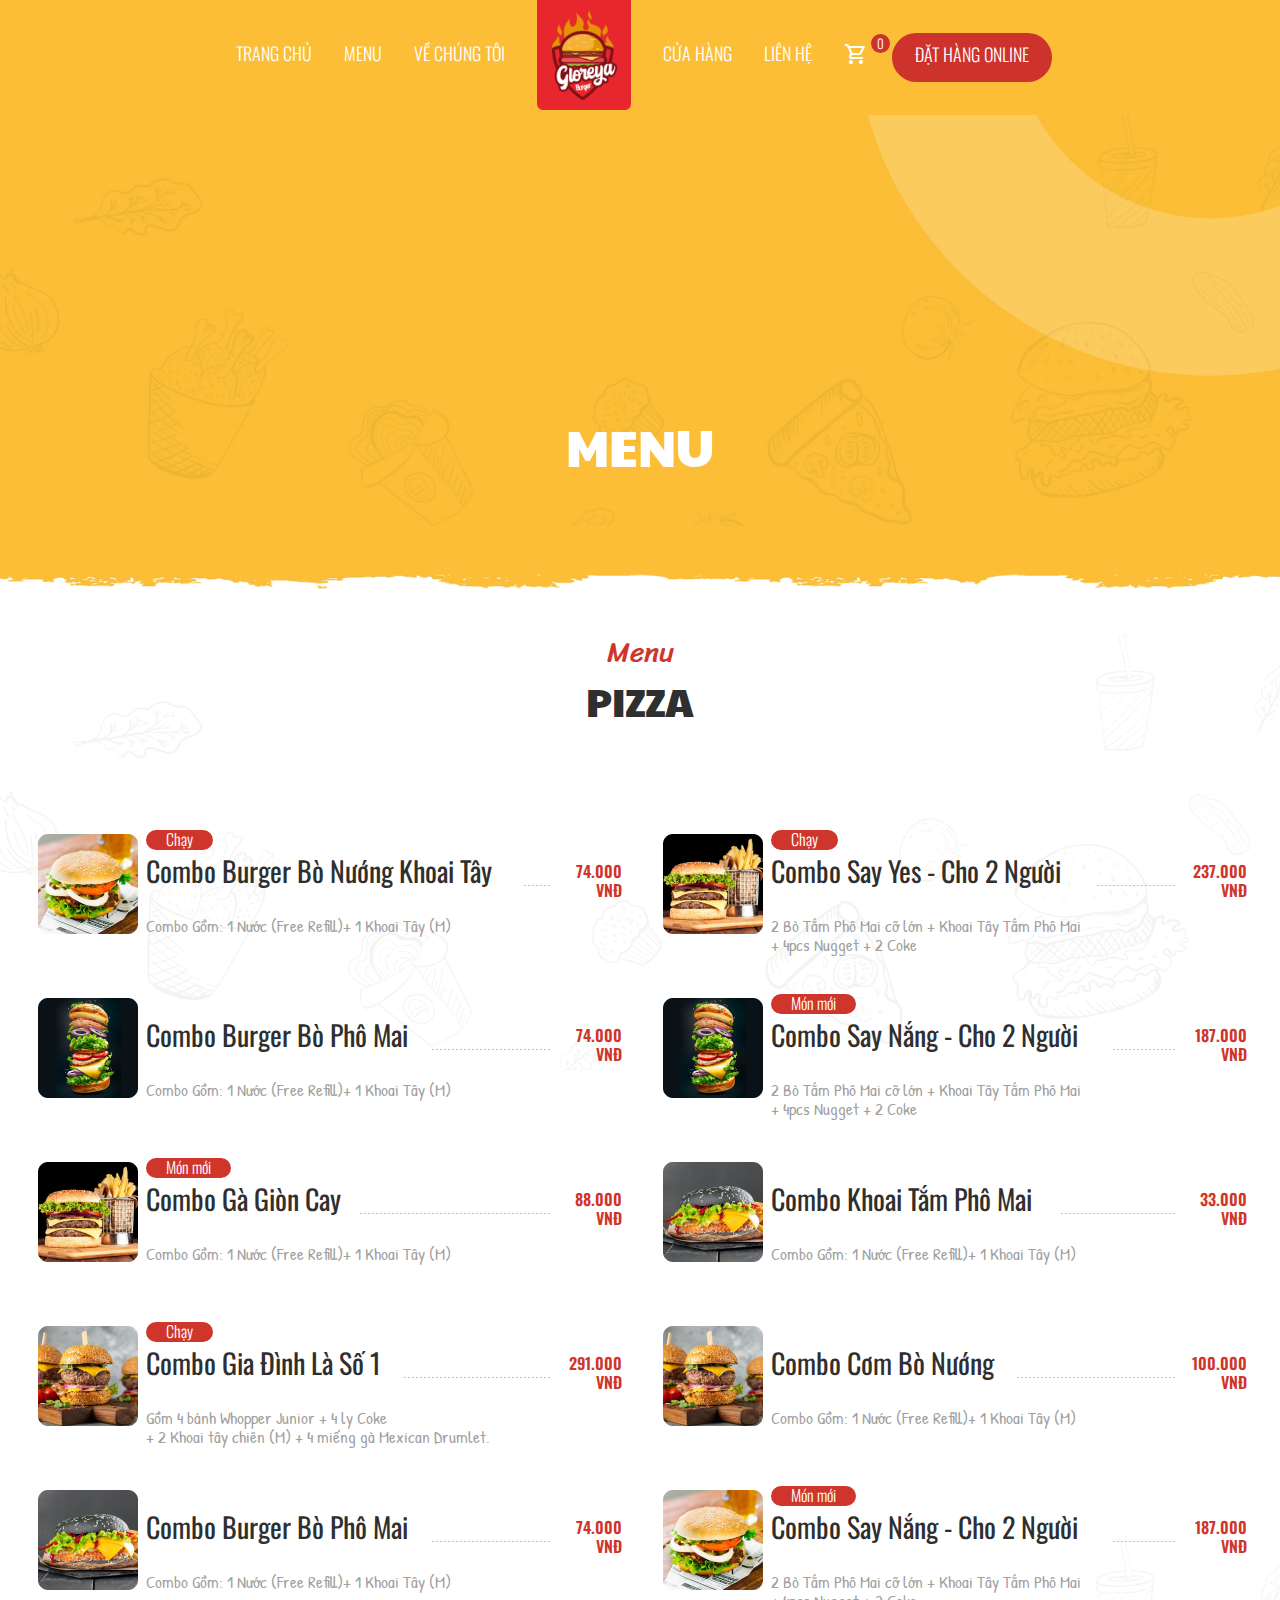
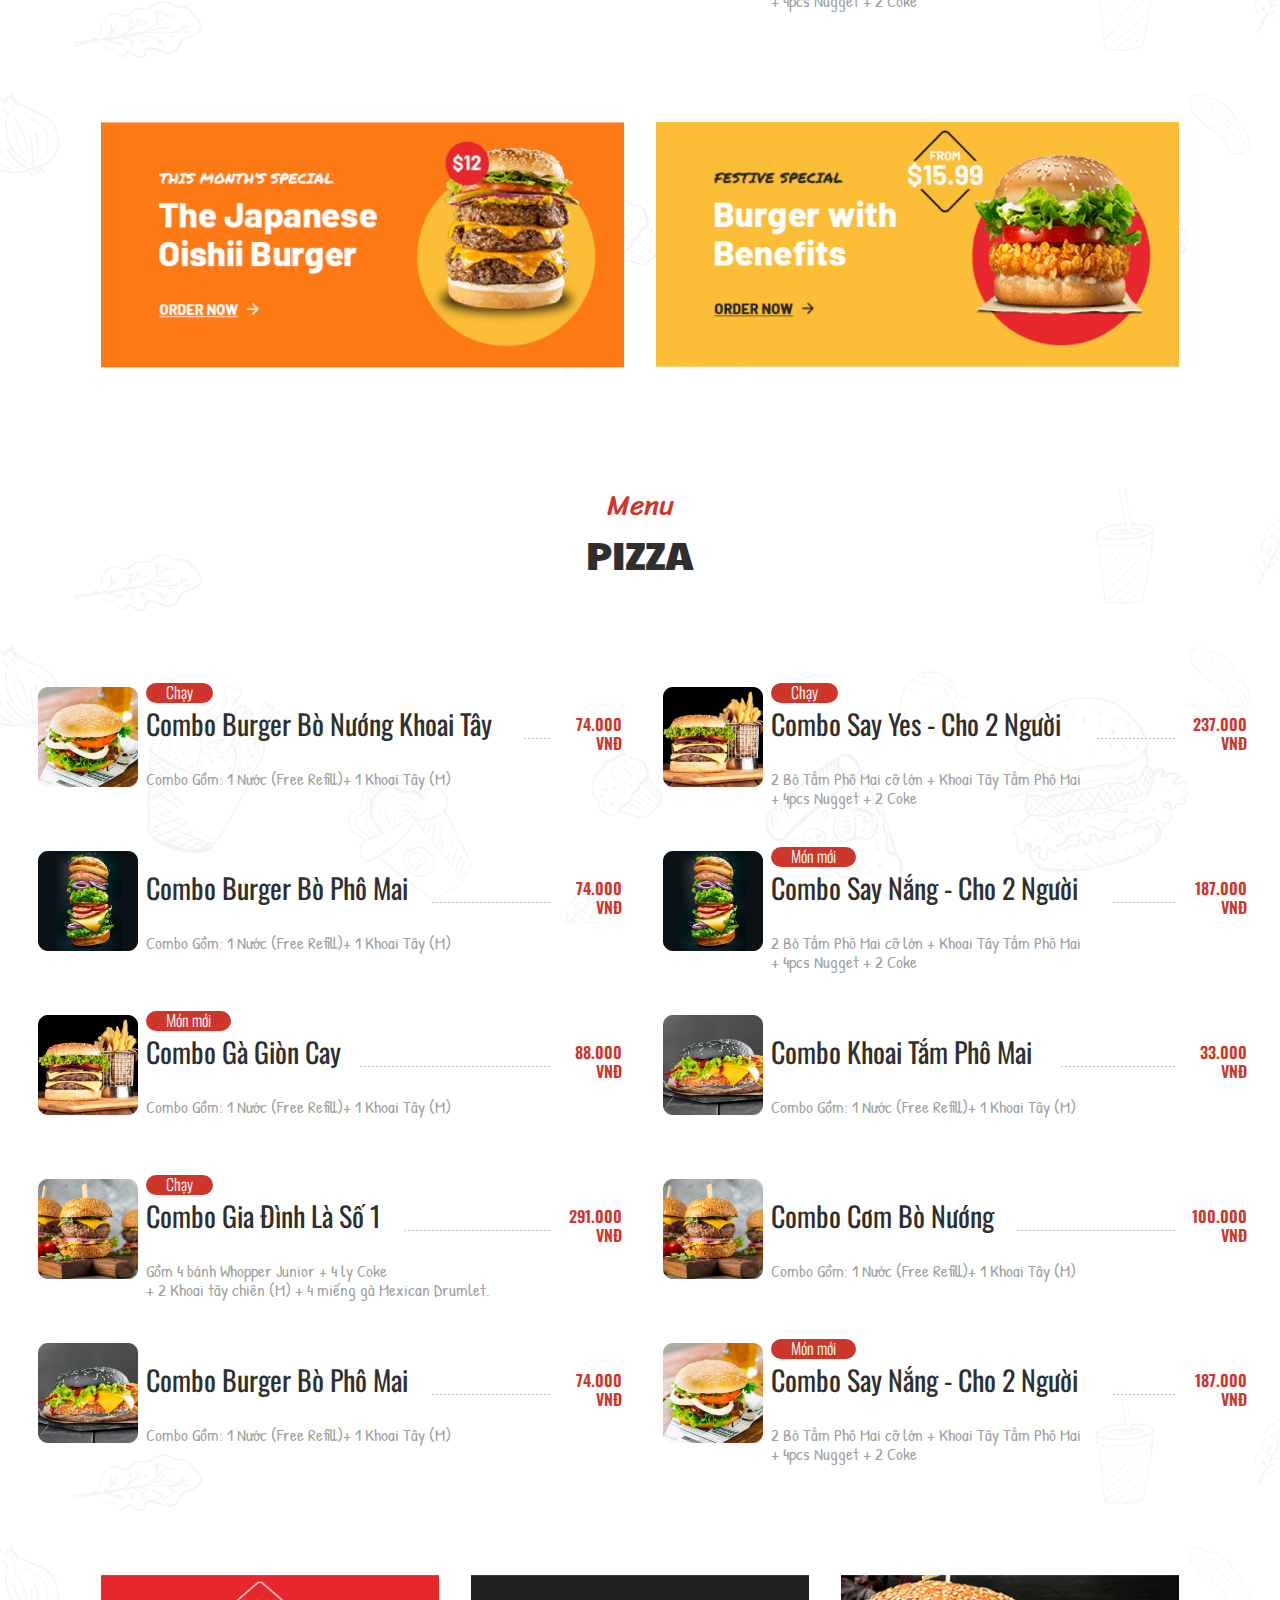
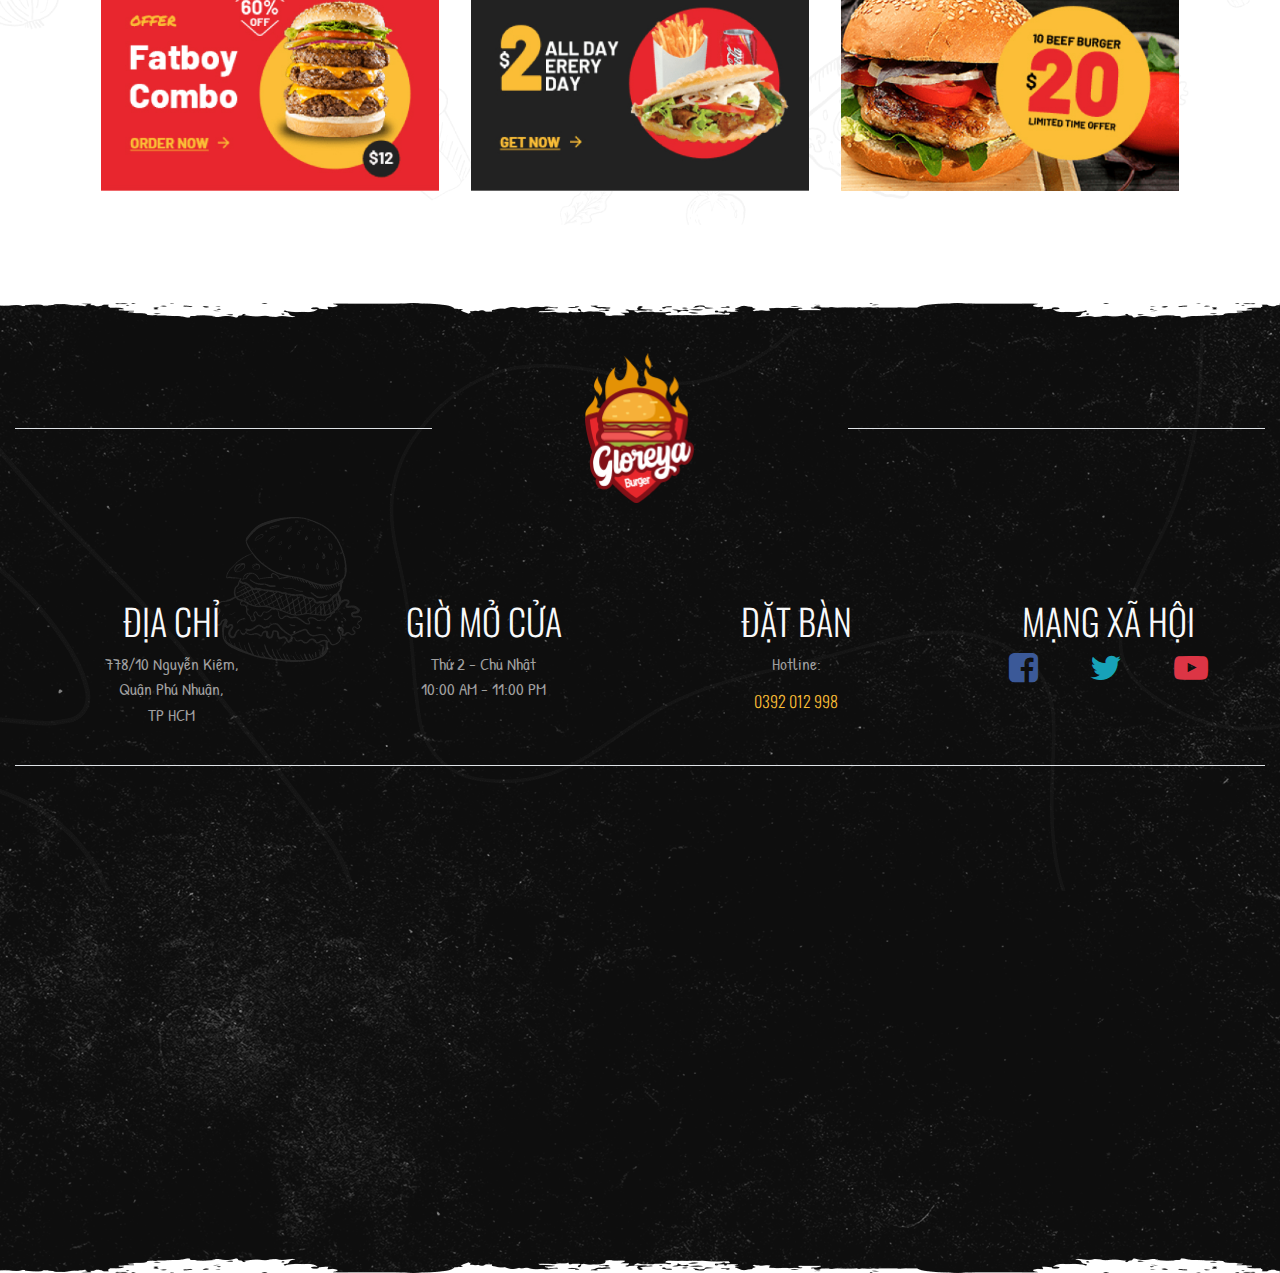
<file: menu.html>
<!doctype html>
<html>
<head>
<meta charset="utf-8">
<meta name="viewport" content="width=device-width, initial-scale=1">
<title>Gloreya Burger</title>
<link rel="icon" href="images/home/logo 1.png" type="image/x-icon">
<link rel="stylesheet" href="css/bootstrap-4.4.1.css">
<link href="https://fonts.googleapis.com/css2?family=Oswald&family=Patrick+Hand&family=Paytone+One&family=Sriracha&display=swap" rel="stylesheet">
<link rel="stylesheet" href="https://fonts.googleapis.com/css2?family=Material+Symbols+Outlined:opsz,wght,FILL,GRAD@24,400,0,0" />
<link rel="stylesheet" href="css/mainstyle - Copy.css"> 
<link rel="stylesheet" href="https://cdnjs.cloudflare.com/ajax/libs/font-awesome/4.7.0/css/font-awesome.min.css" type="text/css">
</head>

<body>
<nav class="navbar navbar-expand-md navbar-dark bg-primary pt-0" >
    <div class="container justify-content-center"> <button class="navbar-toggler navbar-toggler-right border-0" type="button" data-toggle="collapse" data-target="#navbar3">
        <span class="navbar-toggler-icon"></span></button>
      
      <div class="collapse navbar-collapse text-center justify-content-center" id="navbar3">
		  <ul class="navbar-nav d-flex align-items-center">
          <li class="nav-item mx-2"> <a class="nav-link" href="index.html"><h2 style="font-size:18px">TRANG CHỦ</h2></a> </li>
          <li class="nav-item mx-2"> <a class="nav-link" href="menu.html"><h2 style="font-size:18px">MENU</h2></a> </li>
			 <li class="nav-item mx-2"> <a class="nav-link" href="about-us.html"><h2 style="font-size:18px">VỀ CHÚNG TÔI</h2></a> </li>
          <li class="nav-item mx-2"> <a class="nav-link navbar-brand mr-0 text-primary" href="#">
             <img src="images/home/logo 1.png" alt="" style="height: 110px"></a> </li>
          <li class="nav-item mx-2"> <a class="nav-link" href="cua-hang.html"><h2 style="font-size:18px">CỬA HÀNG</h2></a> </li>
          <li class="nav-item mx-2"> <a class="nav-link" href="lien-he.html"><h2 style="font-size:18px">LIÊN HỆ</h2></a> </li>
			<li class="nav-item mx-2"> <div class="circle position-absolute" style="right: 305px;"><h2 style="font-size: 13px; top: 1.5px" class="position-relative">0</h2></div><a class="nav-link" href="gio-hang0.html"><span class="material-symbols-outlined">shopping_cart</span> </a> </li>
			<li class="nav-item mx-2" >
				<button><a class="nav-link" href="cua-hang.html"><h6 style="font-size:18px">ĐẶT HÀNG ONLINE</h6></a></button> </li>
				
        </ul>
      </div>
    </div>
  </nav>

<div class="bg-primary position-relative img-fluid w-100" id="bn2">
<div id="imgbn2" class="p-0 container-fluid">
<img class="d-flex px-0 img-fluid w-100" src="images/menu/vung 1/slider_bg2 1.jpg" alt="">	
</div><img src="images/home/vung 1 (2)/welcome_grunge_shape-min 1.png" alt="" class="bottom-bb w-100">
	<div class="row d-flex mx-0 text-center" id="banner-caption">
			<div class="col-12 col-md-12 col-lg-12" align="center"><h1 style="font-size: 50px">MENU</h1>
</div></div></div>	
	
<div class="py-2 menu1 px-0 w-100 position-relative">
	<img src="images/home/vung 1 (6)/menu_pattern3-min 2.png" class="position-absolute w-100 d-block mx-auto" alt="">
	<img src="images/home/vung 1 (6)/menu_pattern3-min 2.png" class="position-absolute w-100 d-block mx-auto" style="padding-top:900px " alt="">
    <div class="container-fluid d-block">
      <div class="row">
        <div class="col-lg-12 col-md-12 col-12 text-center">
          <h4 style="color: #CE362C; font-size: 28px">Menu</h4><h1 style="color:#2F2F2F; padding-bottom: 50px" >PIZZA</h1>
        </div>
      </div>
		 
      <div class="row">
        <div class="col-lg-6 col-md-12 col-12 px-0">
       <div class="row mb-4 align-items-center menu-item mx-2" >
            <div class="col-2"> <img class="img-fluid d-block mx-auto position-absolute" style="top: -18px" src="images/menu/vung 2/gallery_image6-min 1.png" width="100" alt="Card image cap"> </div>
            <div class="col-8 px-1">
				<div class="row px-0">
					<div class="col-12 px-0 position-absolute"><h2 class="position-absolute h2top">Chạy</h2>
				  <h2 style="color: #2F2F2F; font-size: 28px; font-weight: 400; top: 5px; left: 17px; line-height: 1" class="position-absolute"> Combo Burger Bò Nướng Khoai Tây</h2><p class="mb-0 position-absolute" style="font-weight:lighter; top: 65px; left: 17px; line-height: 1.1">Combo Gồm: 1 Nước (Free Refill)+ 1 Khoai Tây (M)</p></div>
					<p class="position-absolute" style="top: 15px; right: -20px">.......</p>
              </div>
            </div>
			  <div class="col-2 text-right">
			  <h6 style="color: #CE362C; font-weight: 600; position: absolute; top: 10px; right: 10px" >74.000<br> VNĐ</h6>
		  </div></div>
	
	   <div class="row mb-4 align-items-center menu-item mx-2" >
            <div class="col-2"> <img class="img-fluid d-block mx-auto position-absolute" style="top: -18px" src="images/menu/vung 2/gallery_image4-min 1.png" width="100" alt="Card image cap"> </div>
            <div class="col-8 px-1">
				<div class="row px-0">
					<div class="col-12 px-0 position-absolute"><h2 style="color: #2F2F2F; font-size: 28px; font-weight: 400; top: 5px; left: 17px; line-height: 1" class="position-absolute"> Combo Burger Bò Phô Mai</h2><p class="mb-0 position-absolute" style="font-weight:lighter; top: 42px; left: 17px; top: 65px; line-height: 1.1">Combo Gồm: 1 Nước (Free Refill)+ 1 Khoai Tây (M)</p></div>
					<p class="position-absolute" style="top: 15px; right: -20px">..............................</p>
              </div>
            </div>
			  <div class="col-2 text-right">
			  <h6 style="color: #CE362C; font-weight: 600; position: absolute; top: 10px; right: 10px" >74.000<br> VNĐ</h6>
			</div></div>
			
	   <div class="row mb-4 align-items-center menu-item mx-2" >
            <div class="col-2"> <img class="img-fluid d-block mx-auto position-absolute" style="top: -18px" src="images/menu/vung 2/gallery_image5-min 1.png" width="100" alt="Card image cap"> </div>
            <div class="col-8 px-1">
				<div class="row px-0">
					<div class="col-12 px-0 position-absolute"><h2 class="position-absolute h2top">Món mới</h2><h2 style="color: #2F2F2F; font-size: 28px; font-weight: 400; top: 5px; left: 17px; line-height: 1" class="position-absolute"> Combo Gà Giòn Cay</h2><p class="mb-0 position-absolute" style="font-weight:lighter; top: 42px; left: 17px; line-height: 1.1; top: 65px">Combo Gồm: 1 Nước (Free Refill)+ 1 Khoai Tây (M)</p></div>
					<p class="position-absolute" style="top: 15px; right: -20px">................................................</p>
              </div>
            </div>
			  <div class="col-2 text-right">
			  <h6 style="color: #CE362C; font-weight: 600; position: absolute; top: 10px; right: 10px" >88.000<br> VNĐ</h6>
			</div></div>
	
	   <div class="row mb-4  align-items-center menu-item mx-2" >
            <div class="col-2"> <img class="img-fluid d-block mx-auto position-absolute" style="top: -18px" src="images/menu/vung 2/gallery_image1-min-1 1.png" width="100" alt="Card image cap"> </div>
            <div class="col-8 px-1">
				<div class="row px-0">
				  <div class="col-12 px-0 position-absolute"><h2 class="position-absolute h2top">Chạy</h2>
				    <h2 style="color: #2F2F2F; font-size: 28px; font-weight: 400; top: 5px; left: 17px; line-height: 1" class="position-absolute"> Combo Gia Đình Là Số 1</h2><p class="mb-0 position-absolute" style="font-weight:lighter; top: 42px; left: 17px; line-height: 1.1; top: 65px">Gồm 4 bánh Whopper Junior + 4 ly Coke <br>
				    + 2 Khoai tây chiên (M) + 4 miếng gà Mexican Drumlet.</p>
					</div>
					<p class="position-absolute" style="top: 15px; right: -20px">.....................................</p>
              </div>
            </div>
			  <div class="col-2 text-right">
			  <h6 style="color: #CE362C; font-weight: 600; position: absolute; top: 10px; right: 10px" >291.000<br> VNĐ</h6>
			</div></div>
				
	   <div class="row mb-4  align-items-center menu-item mx-2" >
            <div class="col-2"> <img class="img-fluid d-block mx-auto position-absolute" style="top: -18px" src="images/menu/vung 2/gallery_image2-min-1 1.png" width="100" alt="Card image cap"> </div>
            <div class="col-8 px-1">
				<div class="row px-0">
					<div class="col-12 px-0 position-absolute"><h2 style="color: #2F2F2F; font-size: 28px; font-weight: 400; top: 5px; left: 17px; line-height: 1" class="position-absolute"> Combo Burger Bò Phô Mai</h2><p class="mb-0 position-absolute" style="font-weight:lighter; top: 42px; left: 17px; line-height: 1.1; top: 65px">Combo Gồm: 1 Nước (Free Refill)+ 1 Khoai Tây (M)</p></div>
					<p class="position-absolute" style="top: 15px; right: -20px">..............................</p>
              </div>
            </div>
			  <div class="col-2 text-right">
			  <h6 style="color: #CE362C; font-weight: 600; position: absolute; top: 10px; right: 10px" >74.000<br> VNĐ</h6>
			</div></div>
        </div>
		<div class="col-lg-6 col-md-12 col-12 px-0">
       <div class="row mb-4 align-items-center menu-item mx-2" >
            <div class="col-2"> <img class="img-fluid d-block mx-auto position-absolute" style="top: -18px" src="images/menu/vung 2/gallery_image5-min 1.png" width="100" alt="Card image cap"> </div>
            <div class="col-8 px-1">
				<div class="row px-0">
				  <div class="col-12 px-0 position-absolute"><h2 class="position-absolute h2top">Chạy</h2>
				    <h2 style="color: #2F2F2F; font-size: 28px; font-weight: 400; top: 5px; left: 17px; line-height: 1" class="position-absolute"> Combo Say Yes - Cho 2 Người</h2><p class="mb-0 position-absolute" style="font-weight:lighter; top: 42px; left: 17px; line-height: 1.1; top: 65px">2 Bò Tắm Phô Mai cỡ lớn + Khoai Tây Tắm Phô Mai <br>
				    + 4pcs Nugget + 2 Coke</p>
					</div>
					<p class="position-absolute" style="top: 15px; right: -20px">....................</p>
              </div>
            </div>
			  <div class="col-2 text-right">
			  <h6 style="color: #CE362C; font-weight: 600; position: absolute; top: 10px; right: 10px" >237.000<br> VNĐ</h6>
		  </div></div>
	
	   <div class="row mb-4 align-items-center menu-item mx-2" >
            <div class="col-2"> <img class="img-fluid d-block mx-auto position-absolute" style="top: -18px" src="images/menu/vung 2/gallery_image4-min 1.png" width="100" alt="Card image cap"> </div>
            <div class="col-8 px-1">
				<div class="row px-0">
				  <div class="col-12 px-0 position-absolute"><h2 class="position-absolute h2top">Món mới</h2><h2 style="color: #2F2F2F; font-size: 28px; font-weight: 400; top: 5px; left: 17px; line-height: 1" class="position-absolute"> Combo Say Nắng - Cho 2 Người</h2><p class="mb-0 position-absolute" style="font-weight:lighter; top: 42px; left: 17px; line-height: 1.1; top: 65px">2 Bò Tắm Phô Mai cỡ lớn + Khoai Tây Tắm Phô Mai <br>
				    + 4pcs Nugget + 2 Coke</p>
					</div>
					<p class="position-absolute" style="top: 15px; right: -20px">................</p>
              </div>
            </div>
			  <div class="col-2 text-right">
			  <h6 style="color: #CE362C; font-weight: 600; position: absolute; top: 10px; right: 10px" >187.000<br> VNĐ</h6>
		  </div></div>
			
	   <div class="row mb-4  align-items-center menu-item mx-2" >
            <div class="col-2"> <img class="img-fluid d-block mx-auto position-absolute" style="top: -18px" src="images/menu/vung 2/gallery_image2-min-1 1.png" width="100" alt="Card image cap"> </div>
            <div class="col-8 px-1">
				<div class="row px-0">
					<div class="col-12 px-0 position-absolute"><h2 style="color: #2F2F2F; font-size: 28px; font-weight: 400; top: 5px; left: 17px; line-height: 1" class="position-absolute"> Combo Khoai Tắm Phô Mai</h2><p class="mb-0 position-absolute" style="font-weight:lighter; top: 42px; left: 17px; line-height: 1.1; top: 65px">Combo Gồm: 1 Nước (Free Refill)+ 1 Khoai Tây (M)</p></div>
					<p class="position-absolute" style="top: 15px; right: -20px">.............................</p>
              </div>
            </div>
			  <div class="col-2 text-right">
			  <h6 style="color: #CE362C; font-weight: 600; position: absolute; top: 10px; right: 10px" >33.000<br> VNĐ</h6>
		  </div></div>
	
	   <div class="row mb-4  align-items-center menu-item mx-2" >
            <div class="col-2"> <img class="img-fluid d-block mx-auto position-absolute" style="top: -18px" src="images/menu/vung 2/gallery_image1-min-1 1.png" width="100" alt="Card image cap"> </div>
            <div class="col-8 px-1">
				<div class="row px-0">
					<div class="col-12 px-0 position-absolute"><h2 style="color: #2F2F2F; font-size: 28px; font-weight: 400; top: 5px; left: 17px; line-height: 1" class="position-absolute"> Combo Cơm Bò Nướng</h2><p class="mb-0 position-absolute" style="font-weight:lighter; top: 42px; left: 17px; line-height: 1.1; top: 65px">Combo Gồm: 1 Nước (Free Refill)+ 1 Khoai Tây (M)</p></div>
					<p class="position-absolute" style="top: 15px; right: -20px">........................................</p>
              </div>
            </div>
			  <div class="col-2 text-right">
			  <h6 style="color: #CE362C; font-weight: 600; position: absolute; top: 10px; right: 10px" >100.000<br> VNĐ</h6>
		  </div></div>
				
	   <div class="row mb-4 align-items-center menu-item mx-2">
            <div class="col-2"> <img class="img-fluid d-block mx-auto position-absolute" style="top: -18px" src="images/menu/vung 2/gallery_image6-min 1.png" width="100" alt="Card image cap"> </div>
            <div class="col-8 px-1">
				<div class="row px-0">
				  <div class="col-12 px-0 position-absolute"><h2 class="position-absolute h2top">Món mới</h2><h2 style="color: #2F2F2F; font-size: 28px; font-weight: 400; top: 5px; left: 17px; line-height: 1" class="position-absolute"> Combo Say Nắng - Cho 2 Người</h2><p class="mb-0 position-absolute" style="font-weight:lighter; top: 42px; left: 17px; line-height: 1.1; top: 65px">2 Bò Tắm Phô Mai cỡ lớn + Khoai Tây Tắm Phô Mai <br>
				    + 4pcs Nugget + 2 Coke</p>
					</div>
					<p class="position-absolute" style="top: 15px; right: -20px">................</p>
              </div>
            </div>
			  <div class="col-2 text-right">
			  <h6 style="color: #CE362C; font-weight: 600; position: absolute; top: 10px; right: 10px" >187.000<br> VNĐ</h6>
		  </div></div>
	
        </div>  
		</div></div></div>
	
<div class="my-5 container py-5 bn3 ">
	
    <div class="">
      <div class="row">
        <div class="col-12 col-md-12 col-lg-6 p-3"> <img class="img-fluid d-block w-100" src="images/home/vung 1 (7)/offer1 1.jpg" alt=""> </div>
        <div class="col-12 col-md-12 col-lg-6 p-3"> <img class="img-fluid d-block w-100" src="images/home/vung 1 (7)/offer2 1.jpg" alt=""> </div>
      </div>
    </div>
  </div>	
    
<div class="py-2 menu1 px-0 w-100 position-relative">
	<img src="images/home/vung 1 (6)/menu_pattern3-min 2.png" class="position-absolute w-100 d-block mx-auto" alt="">
	<img src="images/home/vung 1 (6)/menu_pattern3-min 2.png" class="position-absolute w-100 d-block mx-auto" style="padding-top:900px " alt="">
    <div class="container-fluid d-block">
      <div class="row">
        <div class="col-lg-12 col-md-12 col-12 text-center">
          <h4 style="color: #CE362C; font-size: 28px">Menu</h4><h1 style="color:#2F2F2F; padding-bottom: 50px" >PIZZA</h1>
        </div>
      </div>
		 
      <div class="row">
        <div class="col-lg-6 col-md-12 col-12 px-0">
       <div class="row mb-4 align-items-center menu-item mx-2" >
            <div class="col-2"> <img class="img-fluid d-block mx-auto position-absolute" style="top: -18px" src="images/menu/vung 2/gallery_image6-min 1.png" width="100" alt="Card image cap"> </div>
            <div class="col-8 px-1">
				<div class="row px-0">
					<div class="col-12 px-0 position-absolute"><h2 class="position-absolute h2top">Chạy</h2>
				  <h2 style="color: #2F2F2F; font-size: 28px; font-weight: 400; top: 5px; left: 17px; line-height: 1" class="position-absolute"> Combo Burger Bò Nướng Khoai Tây</h2><p class="mb-0 position-absolute" style="font-weight:lighter; top: 65px; left: 17px; line-height: 1.1">Combo Gồm: 1 Nước (Free Refill)+ 1 Khoai Tây (M)</p></div>
					<p class="position-absolute" style="top: 15px; right: -20px">.......</p>
              </div>
            </div>
			  <div class="col-2 text-right">
			  <h6 style="color: #CE362C; font-weight: 600; position: absolute; top: 10px; right: 10px" >74.000<br> VNĐ</h6>
		  </div></div>
	
	   <div class="row mb-4 align-items-center menu-item mx-2" >
            <div class="col-2"> <img class="img-fluid d-block mx-auto position-absolute" style="top: -18px" src="images/menu/vung 2/gallery_image4-min 1.png" width="100" alt="Card image cap"> </div>
            <div class="col-8 px-1">
				<div class="row px-0">
					<div class="col-12 px-0 position-absolute"><h2 style="color: #2F2F2F; font-size: 28px; font-weight: 400; top: 5px; left: 17px; line-height: 1" class="position-absolute"> Combo Burger Bò Phô Mai</h2><p class="mb-0 position-absolute" style="font-weight:lighter; top: 42px; left: 17px; top: 65px; line-height: 1.1">Combo Gồm: 1 Nước (Free Refill)+ 1 Khoai Tây (M)</p></div>
					<p class="position-absolute" style="top: 15px; right: -20px">..............................</p>
              </div>
            </div>
			  <div class="col-2 text-right">
			  <h6 style="color: #CE362C; font-weight: 600; position: absolute; top: 10px; right: 10px" >74.000<br> VNĐ</h6>
			</div></div>
			
	   <div class="row mb-4 align-items-center menu-item mx-2" >
            <div class="col-2"> <img class="img-fluid d-block mx-auto position-absolute" style="top: -18px" src="images/menu/vung 2/gallery_image5-min 1.png" width="100" alt="Card image cap"> </div>
            <div class="col-8 px-1">
				<div class="row px-0">
					<div class="col-12 px-0 position-absolute"><h2 class="position-absolute h2top">Món mới</h2><h2 style="color: #2F2F2F; font-size: 28px; font-weight: 400; top: 5px; left: 17px; line-height: 1" class="position-absolute"> Combo Gà Giòn Cay</h2><p class="mb-0 position-absolute" style="font-weight:lighter; top: 42px; left: 17px; line-height: 1.1; top: 65px">Combo Gồm: 1 Nước (Free Refill)+ 1 Khoai Tây (M)</p></div>
					<p class="position-absolute" style="top: 15px; right: -20px">................................................</p>
              </div>
            </div>
			  <div class="col-2 text-right">
			  <h6 style="color: #CE362C; font-weight: 600; position: absolute; top: 10px; right: 10px" >88.000<br> VNĐ</h6>
			</div></div>
	
	   <div class="row mb-4  align-items-center menu-item mx-2" >
            <div class="col-2"> <img class="img-fluid d-block mx-auto position-absolute" style="top: -18px" src="images/menu/vung 2/gallery_image1-min-1 1.png" width="100" alt="Card image cap"> </div>
            <div class="col-8 px-1">
				<div class="row px-0">
				  <div class="col-12 px-0 position-absolute"><h2 class="position-absolute h2top">Chạy</h2>
				    <h2 style="color: #2F2F2F; font-size: 28px; font-weight: 400; top: 5px; left: 17px; line-height: 1" class="position-absolute"> Combo Gia Đình Là Số 1</h2><p class="mb-0 position-absolute" style="font-weight:lighter; top: 42px; left: 17px; line-height: 1.1; top: 65px">Gồm 4 bánh Whopper Junior + 4 ly Coke <br>
				    + 2 Khoai tây chiên (M) + 4 miếng gà Mexican Drumlet.</p>
					</div>
					<p class="position-absolute" style="top: 15px; right: -20px">.....................................</p>
              </div>
            </div>
			  <div class="col-2 text-right">
			  <h6 style="color: #CE362C; font-weight: 600; position: absolute; top: 10px; right: 10px" >291.000<br> VNĐ</h6>
			</div></div>
				
	   <div class="row mb-4  align-items-center menu-item mx-2" >
            <div class="col-2"> <img class="img-fluid d-block mx-auto position-absolute" style="top: -18px" src="images/menu/vung 2/gallery_image2-min-1 1.png" width="100" alt="Card image cap"> </div>
            <div class="col-8 px-1">
				<div class="row px-0">
					<div class="col-12 px-0 position-absolute"><h2 style="color: #2F2F2F; font-size: 28px; font-weight: 400; top: 5px; left: 17px; line-height: 1" class="position-absolute"> Combo Burger Bò Phô Mai</h2><p class="mb-0 position-absolute" style="font-weight:lighter; top: 42px; left: 17px; line-height: 1.1; top: 65px">Combo Gồm: 1 Nước (Free Refill)+ 1 Khoai Tây (M)</p></div>
					<p class="position-absolute" style="top: 15px; right: -20px">..............................</p>
              </div>
            </div>
			  <div class="col-2 text-right">
			  <h6 style="color: #CE362C; font-weight: 600; position: absolute; top: 10px; right: 10px" >74.000<br> VNĐ</h6>
			</div></div>
        </div>
		<div class="col-lg-6 col-md-12 col-12 px-0">
       <div class="row mb-4 align-items-center menu-item mx-2" >
            <div class="col-2"> <img class="img-fluid d-block mx-auto position-absolute" style="top: -18px" src="images/menu/vung 2/gallery_image5-min 1.png" width="100" alt="Card image cap"> </div>
            <div class="col-8 px-1">
				<div class="row px-0">
				  <div class="col-12 px-0 position-absolute"><h2 class="position-absolute h2top">Chạy</h2>
				    <h2 style="color: #2F2F2F; font-size: 28px; font-weight: 400; top: 5px; left: 17px; line-height: 1" class="position-absolute"> Combo Say Yes - Cho 2 Người</h2><p class="mb-0 position-absolute" style="font-weight:lighter; top: 42px; left: 17px; line-height: 1.1; top: 65px">2 Bò Tắm Phô Mai cỡ lớn + Khoai Tây Tắm Phô Mai <br>
				    + 4pcs Nugget + 2 Coke</p>
					</div>
					<p class="position-absolute" style="top: 15px; right: -20px">....................</p>
              </div>
            </div>
			  <div class="col-2 text-right">
			  <h6 style="color: #CE362C; font-weight: 600; position: absolute; top: 10px; right: 10px" >237.000<br> VNĐ</h6>
		  </div></div>
	
	   <div class="row mb-4 align-items-center menu-item mx-2" >
            <div class="col-2"> <img class="img-fluid d-block mx-auto position-absolute" style="top: -18px" src="images/menu/vung 2/gallery_image4-min 1.png" width="100" alt="Card image cap"> </div>
            <div class="col-8 px-1">
				<div class="row px-0">
				  <div class="col-12 px-0 position-absolute"><h2 class="position-absolute h2top">Món mới</h2><h2 style="color: #2F2F2F; font-size: 28px; font-weight: 400; top: 5px; left: 17px; line-height: 1" class="position-absolute"> Combo Say Nắng - Cho 2 Người</h2><p class="mb-0 position-absolute" style="font-weight:lighter; top: 42px; left: 17px; line-height: 1.1; top: 65px">2 Bò Tắm Phô Mai cỡ lớn + Khoai Tây Tắm Phô Mai <br>
				    + 4pcs Nugget + 2 Coke</p>
					</div>
					<p class="position-absolute" style="top: 15px; right: -20px">................</p>
              </div>
            </div>
			  <div class="col-2 text-right">
			  <h6 style="color: #CE362C; font-weight: 600; position: absolute; top: 10px; right: 10px" >187.000<br> VNĐ</h6>
		  </div></div>
			
	   <div class="row mb-4  align-items-center menu-item mx-2" >
            <div class="col-2"> <img class="img-fluid d-block mx-auto position-absolute" style="top: -18px" src="images/menu/vung 2/gallery_image2-min-1 1.png" width="100" alt="Card image cap"> </div>
            <div class="col-8 px-1">
				<div class="row px-0">
					<div class="col-12 px-0 position-absolute"><h2 style="color: #2F2F2F; font-size: 28px; font-weight: 400; top: 5px; left: 17px; line-height: 1" class="position-absolute"> Combo Khoai Tắm Phô Mai</h2><p class="mb-0 position-absolute" style="font-weight:lighter; top: 42px; left: 17px; line-height: 1.1; top: 65px">Combo Gồm: 1 Nước (Free Refill)+ 1 Khoai Tây (M)</p></div>
					<p class="position-absolute" style="top: 15px; right: -20px">.............................</p>
              </div>
            </div>
			  <div class="col-2 text-right">
			  <h6 style="color: #CE362C; font-weight: 600; position: absolute; top: 10px; right: 10px" >33.000<br> VNĐ</h6>
		  </div></div>
	
	   <div class="row mb-4  align-items-center menu-item mx-2" >
            <div class="col-2"> <img class="img-fluid d-block mx-auto position-absolute" style="top: -18px" src="images/menu/vung 2/gallery_image1-min-1 1.png" width="100" alt="Card image cap"> </div>
            <div class="col-8 px-1">
				<div class="row px-0">
					<div class="col-12 px-0 position-absolute"><h2 style="color: #2F2F2F; font-size: 28px; font-weight: 400; top: 5px; left: 17px; line-height: 1" class="position-absolute"> Combo Cơm Bò Nướng</h2><p class="mb-0 position-absolute" style="font-weight:lighter; top: 42px; left: 17px; line-height: 1.1; top: 65px">Combo Gồm: 1 Nước (Free Refill)+ 1 Khoai Tây (M)</p></div>
					<p class="position-absolute" style="top: 15px; right: -20px">........................................</p>
              </div>
            </div>
			  <div class="col-2 text-right">
			  <h6 style="color: #CE362C; font-weight: 600; position: absolute; top: 10px; right: 10px" >100.000<br> VNĐ</h6>
		  </div></div>
				
	   <div class="row mb-4 align-items-center menu-item mx-2">
            <div class="col-2"> <img class="img-fluid d-block mx-auto position-absolute" style="top: -18px" src="images/menu/vung 2/gallery_image6-min 1.png" width="100" alt="Card image cap"> </div>
            <div class="col-8 px-1">
				<div class="row px-0">
				  <div class="col-12 px-0 position-absolute"><h2 class="position-absolute h2top">Món mới</h2><h2 style="color: #2F2F2F; font-size: 28px; font-weight: 400; top: 5px; left: 17px; line-height: 1" class="position-absolute"> Combo Say Nắng - Cho 2 Người</h2><p class="mb-0 position-absolute" style="font-weight:lighter; top: 42px; left: 17px; line-height: 1.1; top: 65px">2 Bò Tắm Phô Mai cỡ lớn + Khoai Tây Tắm Phô Mai <br>
				    + 4pcs Nugget + 2 Coke</p>
					</div>
					<p class="position-absolute" style="top: 15px; right: -20px">................</p>
              </div>
            </div>
			  <div class="col-2 text-right">
			  <h6 style="color: #CE362C; font-weight: 600; position: absolute; top: 10px; right: 10px" >187.000<br> VNĐ</h6>
		  </div></div>
	
        </div>  
		</div></div></div>

<div class=" my-5 bn4 py-5" >
    <div class="container">
      <div class="row">
        <div class="col-lg-4 col-md-12 col-12 p-3"> <img class="img-fluid d-block mx-auto w-100" src="images/home/vung 1 (7)/offer3 1.jpg " alt=""> </div>
        <div class="col-lg-4 col-md-12 col-12 p-3"> <img class="img-fluid d-block mx-auto w-100" src="images/home/vung 1 (7)/offer4 1.jpg" alt=""> </div>
        <div class="col-lg-4 col-md-12 col-12 p-3"> <img class="img-fluid d-block mx-auto w-100" src="images/home/vung 1 (7)/offer5 1.jpg" alt=""> </div>
      </div>
    </div>
  </div>	
	
<footer>
	<div class="container-fluid">
		<div class="row align-items-center" >
		<div class="col-md-4 col-4 col-lg-4 border-top" align="center" style=""></div>
			<div class="col-md-4 col-4 col-lg-4" align="center"><img src="images/home/footer/footer_logo 1.png" alt="" class="f-logo img-fluid" style=""></div>
		<div class="col-md-4 col-4 col-lg-4 border-top" align="center" ></div>
		
			
		</div>
		<div class="row text-light mt-5 pt-5 ">
		<div class="col-md-6 col-lg-3 col-6 text-center">
		  <h2 class="text-uppercase" style="font-size: 36px">ĐỊA CHỈ</h2>
			<p>778/10 Nguyễn Kiệm, <br>
			  Quận Phú Nhuận,
                <br>
              TP HCM</p>
			
			</div>
		<div class="col-md-6 col-lg-3 col-6 text-center">
		  <h2 class="text-uppercase" style="font-size: 36px">GIỜ MỞ CỬA</h2>
			<p>Thứ 2 - Chủ Nhật <br>
		    10:00 AM - 11:00 PM</p>
			
		  </div>
			<div class="col-md-6 col-lg-3 col-6 text-center">
			<h2 class="text-uppercase" style="font-size: 36px" >ĐẶT BÀN</h2>
			<p>Hotline:</p><h6 class="text-primary">0392 012 998</h6>
			</div>
			<div class="col-md-6 col-lg-3 col-6 text-center">
			<h2 class="text-uppercase" style="font-size: 36px">MẠNG XÃ HỘI</h2>
			<p class="d-flex justify-content-around mx-3">
				<a href=""><i class="fa fa-facebook-square fa-2x text-success"></i></a>
				<a href=""><i class="fa fa-twitter fa-2x text-info"></i></a>
				<a href=""><i class="fa fa-youtube-play fa-2x text-danger"></i></a></p>
			</div>
		</div><div class="col-12 border-top d-block mx-auto f-bb"></div></div>
	</footer>
	
<script src="js/jquery-3.4.1.min.js"></script>
<script src="js/popper.min.js"></script>
<script src="js/bootstrap-4.4.1.js"></script>	
</body>
</html>
</file>
<file: css/mainstyle.css>
@charset "utf-8";
/* CSS Document */
section{
	padding: 0  0 0 0}

footer{ 
position: relative;
background:url( "../images/home/footer/ingredient_bg-1 1 footer bg.png");
min-height:970px;
padding-top: 50px}

.f-bb{
bottom: -22px	
}

#navbar3{
	z-index: 9999;
	position:relative;
	top:0px;
}

.bottom-bb
{position: absolute;
	left: 0;
	bottom: -2px;
}
.circle {
  background:#CE322C;
  border: none;
  border-radius: 50%;
  height: 1.2em;
  width: 1.2em;
text-align: center, justify-all;
	color: #fff
}
</file>
<file: css/mainstyle - Anh 1.css>
@charset "utf-8";
/* CSS Document */


#vung1 {
	background-image: url( "../images/home/vung 1 (3)/welcome_pattern-min 1.png");
	background-size: contain;
	min-height: 300px;
	
	
}

button-mua {
  	border-radius: 20px;
	background-color: #ce322c;
	padding: 5px 3px 1px;
	width: 150px;
	font-family: 'Oswald',Gotham, "Helvetica Neue", Helvetica, Arial, "sans-serif";
	color: #fff;
	border: none;
	text-align: center
	
}

button-mua:hover {
	background-color: #FBBE36;
}



#vung3
{ background-image: url( "../images/home/vung 1 (5)/ingredient_bg-1 1.png");
min-height: 900px}

#vung4
{ background-image: url( "../images/home/vung 1 (6)/menu_pattern3-min 2.png");
margin-top: 50px
}

/*Tạo card cho col- đoạn menu vùng 4*/
div.card{
  	width: 800px;
 	box-shadow: 0 4px 8px 0 rgba(0, 0, 0, 0.2), 0 6px 20px 0 rgba(0, 0, 0, 0.19);
	display: flex;
	border-radius: 10px;
}

#vung5{
	background-image: url( "../images/home/vung 1 (8)/delivery_bg 1.png");
	min-height: 660px;
	
}
button {
	background-color: #CE362C;
	border-radius: 50px;
	padding: 5px 2px;
	width: 150px;
	color: white;
	border: none;
	text-align: center;
	justify-content: center; /* Căn giữa theo chiều ngang */
  	align-items: center; /* Căn giữa theo chiều dọc */
	
}

button:hover{background-color: #FBBE36}


#banner2{
position: relative; top: -18px;
}




.card-overlay {
  padding: 50px 20px;
  transition: transform .1s;
  width: 290px;
  height: 600px;
  margin: 0 auto;
background-image: url( "../images/home/vung 1 (4)/menu_border_shape 1.png");
	background-size: contain;
	background-repeat: no-repeat;
	position: relative;
}

.card-overlay:hover {
  -ms-transform: scale(0.5); /* IE 9 */
  -webkit-transform: scale(0.5); /* Safari 3-8 */
  transform: scale(1.05); 
	background-image: url( "../images/home/vung 1 (4)/Group 4.png");
	position: relative;
	padding: 60px;
}


.card-overlay .ul h1 {color: #E83E33;}
.card-overlay:hover > .ul h1 {color:white;} 
.card-overlay:hover > h1{color:white;}
.card-overlay img {transition:  all 1s;}
.card-overlay:hover >img { transform: scale(1.05)}

button5 {
	position: relative;
	background-color: #fcfcfc;
	border-radius: 30px;
	padding: 15px 25px;
	width: 100px; height: auto;
	color: #CE362C;
	box-shadow: 0 4px 8px 0 rgba(0, 0, 0, 0.2), 0 6px 20px 0 rgba(0, 0, 0, 0.19);
	font-family: Oswald,Cambria, "Hoefler Text", "Liberation Serif", Times, "Times New Roman", "serif";
	font-size: 18px;
	align-content: center;
	
}
.card-overlay:hover >button5 {
	
	position: relative;
	background-color: #FBBE36;
	padding: 10px 20px;
	color: black;
	border: none;
	width: 100px; height: auto;
	transition: 0.5s;
}

.card-overlay i {
	margin-right: 5px;


}

.card-overlay:hover >i {
	color: black;
}

#vung6{
	min-height: 900px}


.red-rectangle {
    position: absolute;
    bottom: 0px;
	top: -110px;
	left:-165px;
    width: 326px;
    height: 196px;
    background-color: #CE362C;

}

.nav-button 
{
  background-color: #2F2F2F;
  border: none; 
  color: #fff; 
  display: flex; 
  justify-content: center; /* Căn giữa theo chiều ngang */
  align-items: center; /* Căn giữa theo chiều dọc */
  text-decoration: none; 
  font-size: 16px; 
  margin: 4px 4px;
  cursor: pointer; 
	box-shadow: 0 4px 8px 0 rgba(0,0,0,0.2), 0 6px 20px 0 rgba(0,0,0,0.19);
	width: 40px;
	height: 40px;
	border-radius: 30px;
	margin-top: 250px

}





/*/* Slideshow container */
/*.slideshow-container {
  max-width: 1000px;
  position: relative;
  margin: auto;
}*/

/* Next & previous buttons */
/*.prev, .next {
  cursor: pointer;
  position: absolute;
  top: 50%;
  width: auto;
  padding: 16px;
  margin-top: -22px;
  color: white;
  font-weight: bold;
  font-size: 18px;
  transition: 0.6s ease;
  border-radius: 0 3px 3px 0;
  user-select: none;
}*/

/* Position the "next button" to the right */
/*<!--.next {
  right: 0;
  border-radius: 3px 0 0 3px;
}-->*/

/* On hover, add a black background color with a little bit see-through */
/*.prev:hover, .next:hover {
  background-color: rgba(0,0,0,0.8);
}
*/


/*.active, .dot:hover {
  background-color: #717171;
}*/

/* Fading animation */
/*.fade {
  animation-name: fade;
  animation-duration: 1.5s;
}

@keyframes fade {
  from {opacity: .4} 
  to {opacity: 1}
}*/

/* On smaller screens, decrease text size */
/*@media only screen and (max-width: 300px) {
  .prev, .next,.text {font-size: 11px}
}*/


/*--giong theo cheu doc cac box trong 1 row co flex--*/
.align-items-center { align-items: center}
.align-items-top { align-items:flex-start}
.align-items-bottom { align-items:flex-end}
/*--giong theo cheu ngang cac box trong 1 row co flex--*/
.justify-center{justify-content: center}
.justify-start{justify-content: flex-start}
.justify-end{justify-content: flex-end}
.justify-between {justify-content: space-between}
.justify-around {justify-content: space-around}

.product-container {
  display: flex;
  flex-wrap: wrap;
}

.product {
  flex: 1;
}
</file>
<file: css/mainstyle - Copy.css>
@charset "utf-8";
/* CSS Document */
.circle {
  background:#CE322C;
  border: none;
  border-radius: 50%;
  height: 1.2em;
  width: 1.2em;
text-align: center, justify-all;
	color: #fff
}


#imgbn2{
position:relative; top:0px;
	padding-bottom: 0px;
	padding-top: 100px
}

footer{ 
position: relative;
background:url( "../images/home/footer/ingredient_bg-1 1 footer bg.png");
min-height:970px;
padding-top: 50px}

.f-bb{
bottom: -22px	
}

#navbar3{
	z-index: 9999;
	position:relative;
	top:0px;
}

#banner-caption{	
text-align: center;
position: relative;
color: #fff	;
z-index: 100;
bottom: 110px	
	
}

#bn2{position: relative;
	bottom: 0px;
	padding-bottom:  0px;
	margin-bottom:33px;
	z-index: 50;
	top: 0px
}

#bn2 .bottom-bb {position: absolute;
	left: 0;
	bottom: -2px;
}


.menu-item{
	padding: 70px 0 70px 0}

.h2top{
	font-size:16px; 
	background-color:#CE362C; 
	color:#fff; 
	border-radius: 70px; 
	padding: 0px 20px 1px 20px; 
	top: -22px; 
	left: 17px;
    position: absolute;
}
.button1 {
  border-radius: 30px;
background-color: #ce322c;
	padding: 5px 15px 7px 15px;
	font-family: 'Oswald',Gotham, "Helvetica Neue", Helvetica, Arial, "sans-serif";
	color: #fff;
	border: none;
	text-decoration: none
	
}

.button1:hover {
  border-radius: 30px;
background-color: #FBBE36;
	padding: 5px 15px 7px 15px;
	font-family: 'Oswald',Gotham, "Helvetica Neue", Helvetica, Arial, "sans-serif";
	color: #fff; border: none;	
	text-decoration: none
}
.patt-giohang0{
	background-image: url("../images/home/vung 1 (6)/menu_pattern3-min 2.png");
	background-position: center
	
}

.patt-giohang1{
	background-image: url("../images/home/vung 1 (6)/menu_pattern3-min 2.png");
	background-position: center
	
}

.hoa-don{
	box-shadow: 15px 20px 50px 2px ;
	border-radius: 15px
}
</file>
<file: css/gio-hang-1.css>
@charset "utf-8";
/* CSS Document */
@media (max-width: 430px) {
    h1 {
        font-size: 8px;
    }
	h2{
		font-size:10px
	}
	
	p{ font-size: 9px;	
	}
	h6{
		font-size: 9px
	}
	.x-icon{font-size:  8px}

}
</file>
